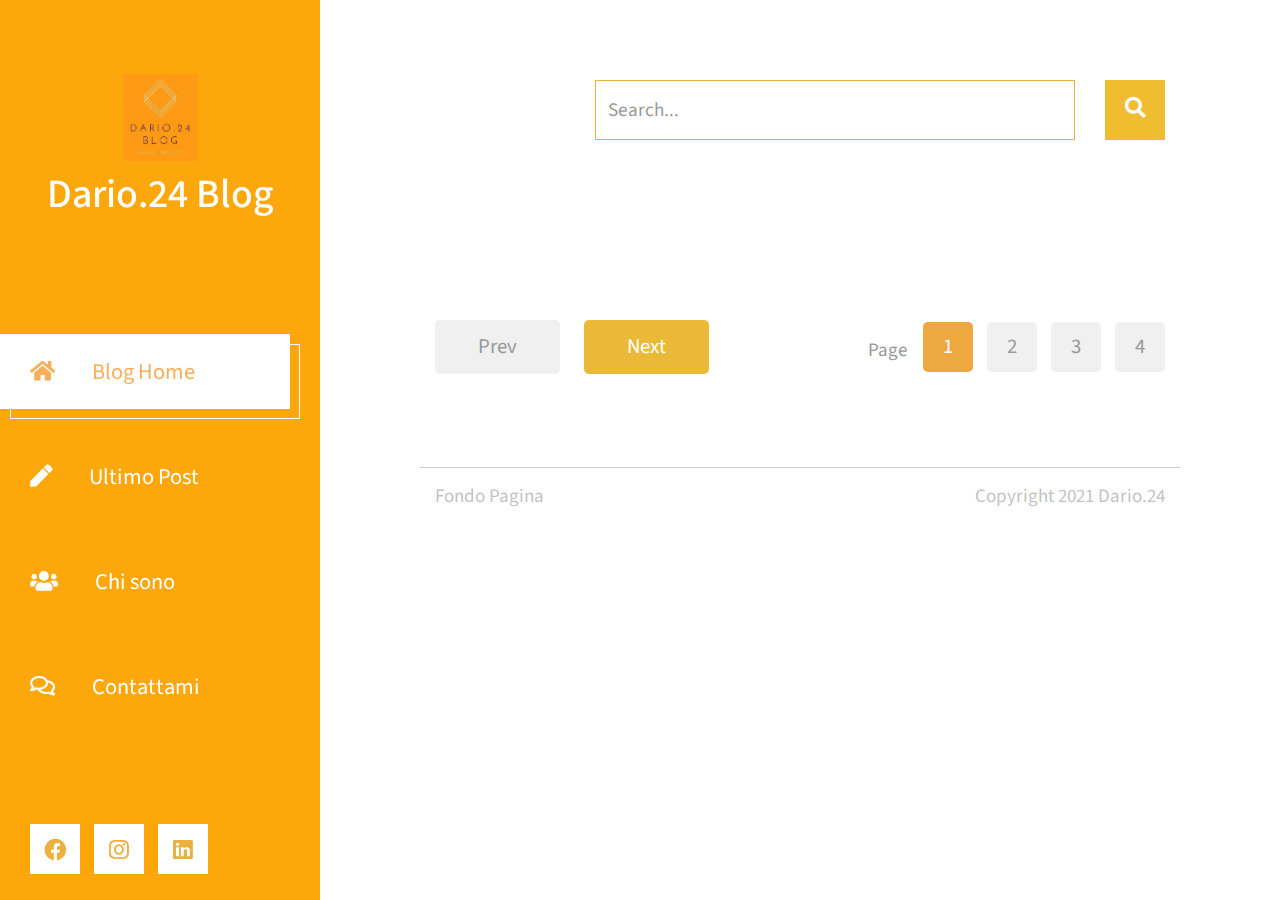
<file: index.html>
<!DOCTYPE html>
<html lang="en">
<head>
	<meta charset="UTF-8">
	<meta name="viewport" content="width=device-width, initial-scale=1.0">
	<title>Dario.24 Blog</title>
	<link rel="stylesheet" href="fontawesome/css/all.min.css"> <!-- https://fontawesome.com/ -->
	<link href="https://fonts.googleapis.com/css2?family=Source+Sans+Pro&display=swap" rel="stylesheet"> <!-- https://fonts.google.com/ -->
    <link href="css/bootstrap.min.css" rel="stylesheet">
    <link href="css/templatemo-xtra-blog.css" rel="stylesheet">
<!--
    
TemplateMo 553 Xtra Blog

https://templatemo.com/tm-553-xtra-blog

-->
</head>
<body>
	<header class="tm-header" id="tm-header">
        <div class="tm-header-wrapper">
            <button class="navbar-toggler" type="button" aria-label="Toggle navigation">
                <i class="fas fa-bars"></i>
            </button>
            <div class="tm-site-header">
                <div class="mb-3 mx-auto tm-site-logo"><img src="img/logodario24.jpg" alt="Image" class="img-fluid"></div>            
                <h1 class="text-center">Dario.24 Blog</h1>
            </div>
            <nav class="tm-nav" id="tm-nav">            
                <ul>
                    <li class="tm-nav-item active"><a href="index.html" class="tm-nav-link">
                        <i class="fas fa-home"></i>
                        Blog Home
                    </a></li>
                    <li class="tm-nav-item"><a href="postEmpty.html" class="tm-nav-link">
                        <i class="fas fa-pen"></i>
                        Ultimo Post
                    </a></li>
                    <li class="tm-nav-item"><a href="about.html" class="tm-nav-link">
                        <i class="fas fa-users"></i>
                        Chi sono
                    </a></li>
                    <li class="tm-nav-item"><a href="contact.html" class="tm-nav-link">
                        <i class="far fa-comments"></i>
                        Contattami
                    </a></li>
                </ul>
            </nav>
            <div class="tm-mb-65">
                <a rel="nofollow" href="https://www.facebook.com/dario.delconte.7" class="tm-social-link">
                    <i class="fab fa-facebook tm-social-icon"></i>
                </a>
                <a href="https://www.instagram.com/dario.24/?hl=it" class="tm-social-link">
                    <i class="fab fa-instagram tm-social-icon"></i>
                </a>
                <a href="https://www.linkedin.com/in/dario-del-conte-2b059b1b3/?originalSubdomain=it" class="tm-social-link">
                    <i class="fab fa-linkedin tm-social-icon"></i>
                </a>
            </div>
            <p class="tm-mb-80 pr-5 text-white">
                Sito in fase di sviluppo con Bootstrap,html,JavaScript e css.
                Se desideri averne uno tutto tuo contattami pure.
            </p>
        </div>
    </header>
    <div class="container-fluid">
        <main class="tm-main">
            <!-- Search form -->
            <div class="row tm-row">
                <div class="col-12">
                    <form method="GET" class="form-inline tm-mb-80 tm-search-form">                
                        <input class="form-control tm-search-input" name="query" type="text" placeholder="Search..." aria-label="Search">
                        <button class="tm-search-button" type="submit">
                            <i class="fas fa-search tm-search-icon" aria-hidden="true"></i>
                        </button>                                
                    </form>
                </div>                
            </div>            
            <div class="row tm-row">
                


            <!-- Iserire qui artiroli -->     


            </div>
            <div class="row tm-row tm-mt-100 tm-mb-75">
                <div class="tm-prev-next-wrapper">
                    <a href="#" class="mb-2 tm-btn tm-btn-primary tm-prev-next disabled tm-mr-20">Prev</a>
                    <a href="#" class="mb-2 tm-btn tm-btn-primary tm-prev-next">Next</a>
                </div>
                <div class="tm-paging-wrapper">
                    <span class="d-inline-block mr-3">Page</span>
                    <nav class="tm-paging-nav d-inline-block">
                        <ul>
                            <li class="tm-paging-item active">
                                <a href="#" class="mb-2 tm-btn tm-paging-link">1</a>
                            </li>
                            <li class="tm-paging-item">
                                <a href="#" class="mb-2 tm-btn tm-paging-link">2</a>
                            </li>
                            <li class="tm-paging-item">
                                <a href="#" class="mb-2 tm-btn tm-paging-link">3</a>
                            </li>
                            <li class="tm-paging-item">
                                <a href="#" class="mb-2 tm-btn tm-paging-link">4</a>
                            </li>
                        </ul>
                    </nav>
                </div>                
            </div>            
            <footer class="row tm-row">
                <hr class="col-12">
                <div class="col-md-6 col-12 tm-color-gray">
                    Fondo Pagina
                </div>
                <div class="col-md-6 col-12 tm-color-gray tm-copyright">
                    Copyright 2021 Dario.24
                </div>
            </footer>
        </main>
    </div>
    <script src="js/jquery.min.js"></script>
    <script src="js/templatemo-script.js"></script>
</body>
</html>
</file>
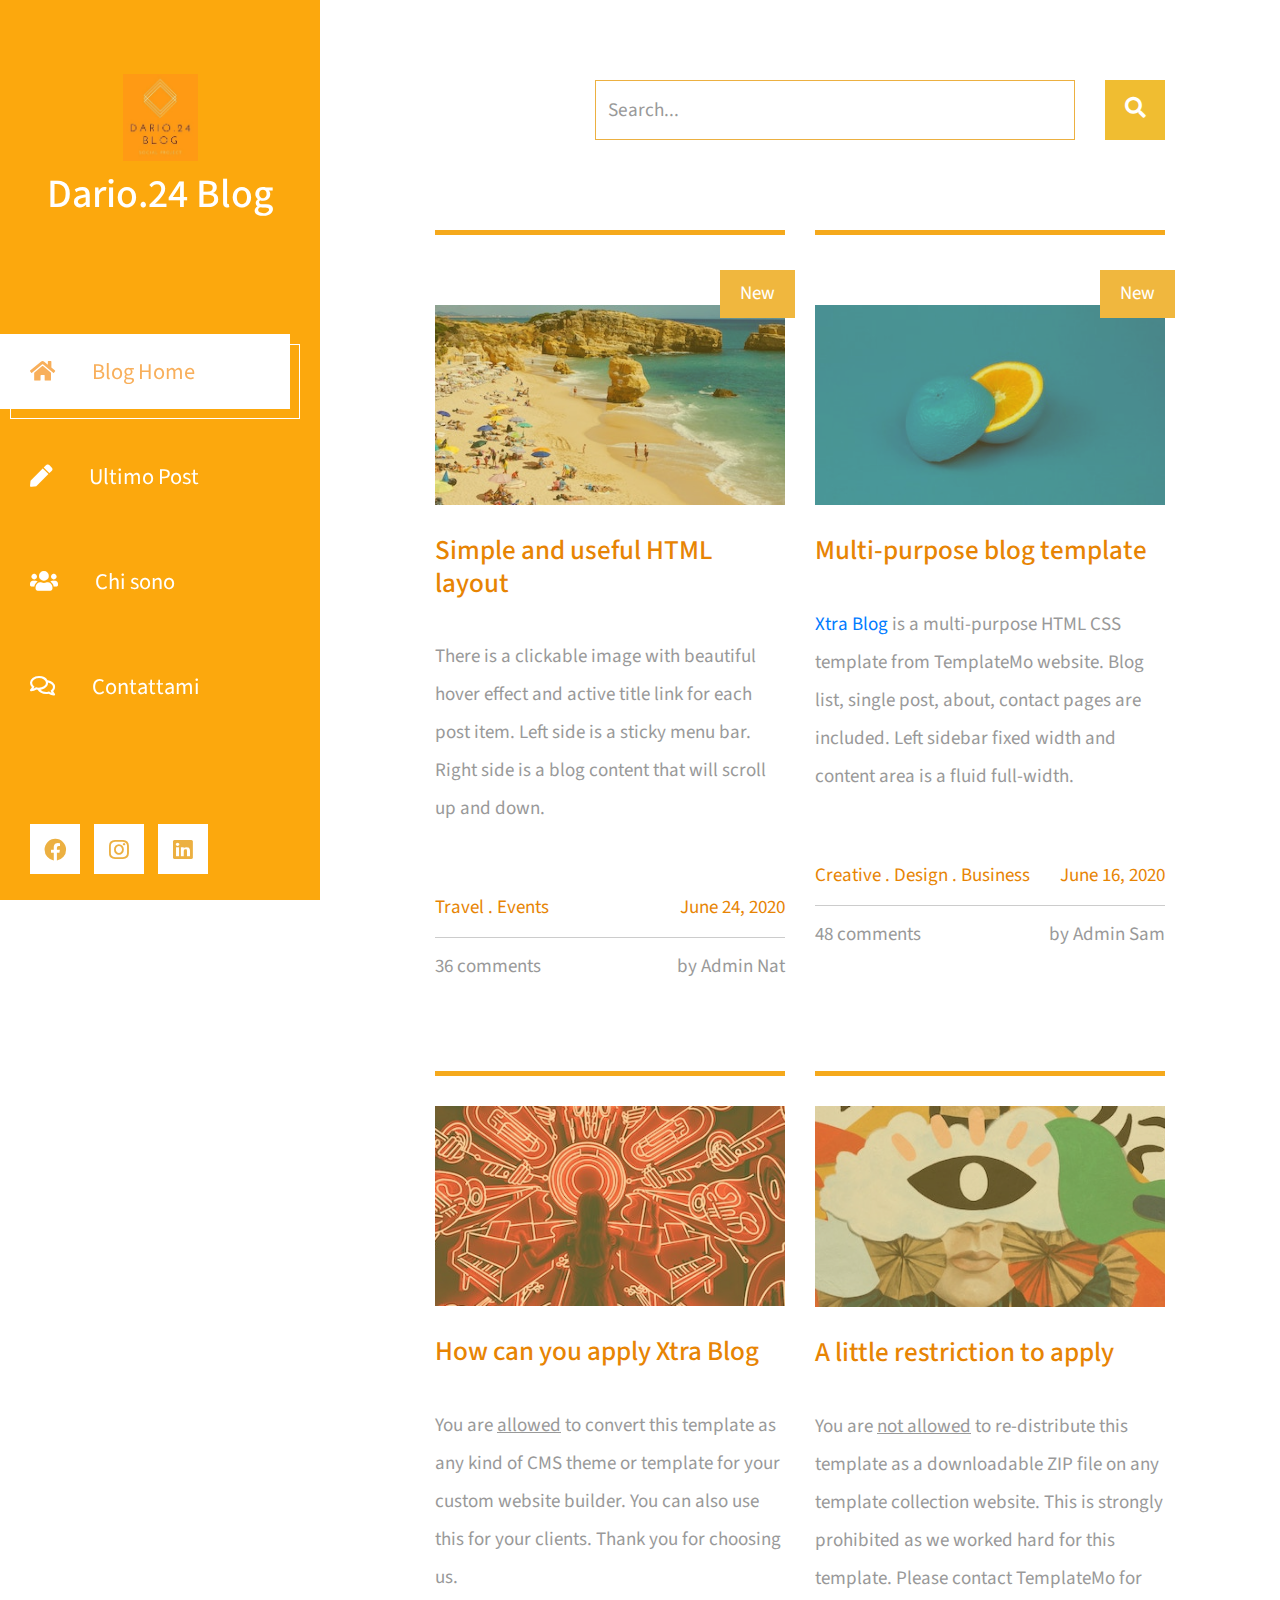
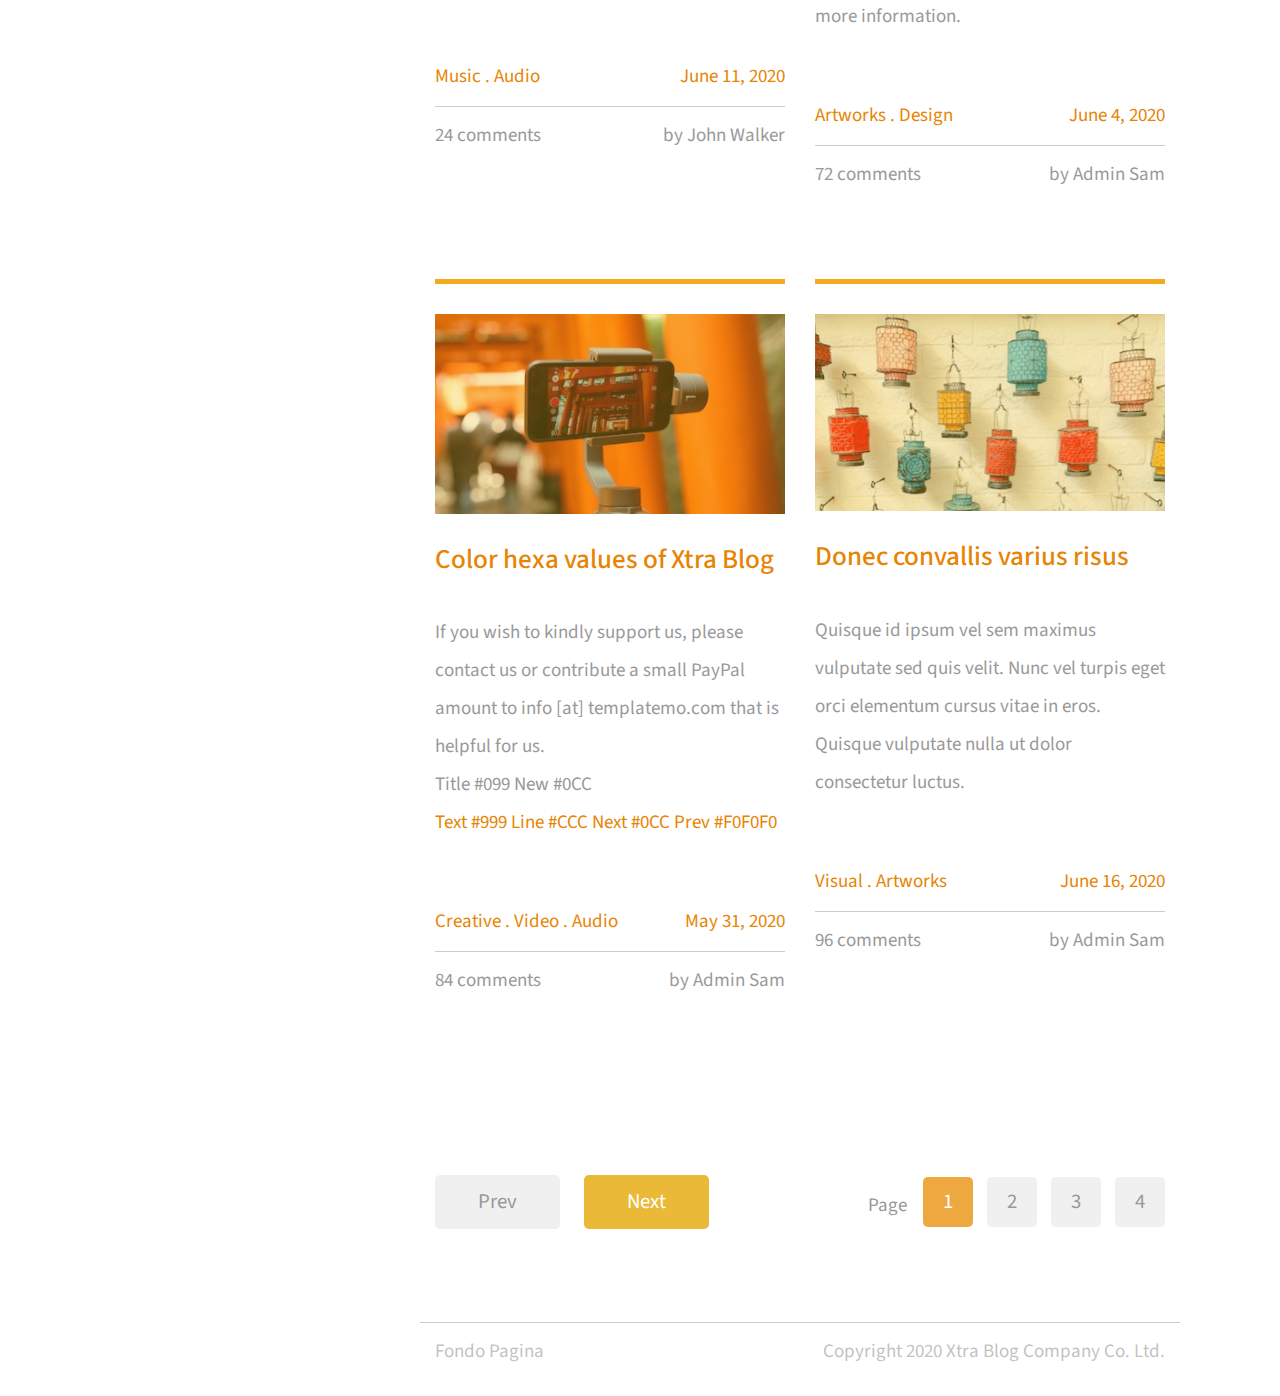
<file: dario24blog/index.html>
<!DOCTYPE html>
<html lang="en">
<head>
	<meta charset="UTF-8">
	<meta name="viewport" content="width=device-width, initial-scale=1.0">
	<title>Dario.24 Blog</title>
	<link rel="stylesheet" href="fontawesome/css/all.min.css"> <!-- https://fontawesome.com/ -->
	<link href="https://fonts.googleapis.com/css2?family=Source+Sans+Pro&display=swap" rel="stylesheet"> <!-- https://fonts.google.com/ -->
    <link href="css/bootstrap.min.css" rel="stylesheet">
    <link href="css/templatemo-xtra-blog.css" rel="stylesheet">
<!--
    
TemplateMo 553 Xtra Blog

https://templatemo.com/tm-553-xtra-blog

-->
</head>
<body>
	<header class="tm-header" id="tm-header">
        <div class="tm-header-wrapper">
            <button class="navbar-toggler" type="button" aria-label="Toggle navigation">
                <i class="fas fa-bars"></i>
            </button>
            <div class="tm-site-header">
                <div class="mb-3 mx-auto tm-site-logo"><img src="img/logodario24.jpg" alt="Image" class="img-fluid"></div>            
                <h1 class="text-center">Dario.24 Blog</h1>
            </div>
            <nav class="tm-nav" id="tm-nav">            
                <ul>
                    <li class="tm-nav-item active"><a href="index.html" class="tm-nav-link">
                        <i class="fas fa-home"></i>
                        Blog Home
                    </a></li>
                    <li class="tm-nav-item"><a href="post.html" class="tm-nav-link">
                        <i class="fas fa-pen"></i>
                        Ultimo Post
                    </a></li>
                    <li class="tm-nav-item"><a href="about.html" class="tm-nav-link">
                        <i class="fas fa-users"></i>
                        Chi sono
                    </a></li>
                    <li class="tm-nav-item"><a href="contact.html" class="tm-nav-link">
                        <i class="far fa-comments"></i>
                        Contattami
                    </a></li>
                </ul>
            </nav>
            <div class="tm-mb-65">
                <a rel="nofollow" href="https://www.facebook.com/dario.delconte.7" class="tm-social-link">
                    <i class="fab fa-facebook tm-social-icon"></i>
                </a>
                <a href="https://www.instagram.com/dario.24/?hl=it" class="tm-social-link">
                    <i class="fab fa-instagram tm-social-icon"></i>
                </a>
                <a href="https://www.linkedin.com/in/dario-del-conte-2b059b1b3/?originalSubdomain=it" class="tm-social-link">
                    <i class="fab fa-linkedin tm-social-icon"></i>
                </a>
            </div>
            <p class="tm-mb-80 pr-5 text-white">
                Sito in fase di sviluppo con Bootstrap,html,JavaScript e css.
                Se desideri averne uno tutto tuo contattami pure.
            </p>
        </div>
    </header>
    <div class="container-fluid">
        <main class="tm-main">
            <!-- Search form -->
            <div class="row tm-row">
                <div class="col-12">
                    <form method="GET" class="form-inline tm-mb-80 tm-search-form">                
                        <input class="form-control tm-search-input" name="query" type="text" placeholder="Search..." aria-label="Search">
                        <button class="tm-search-button" type="submit">
                            <i class="fas fa-search tm-search-icon" aria-hidden="true"></i>
                        </button>                                
                    </form>
                </div>                
            </div>            
            <div class="row tm-row">
                <article class="col-12 col-md-6 tm-post">
                    <hr class="tm-hr-primary">
                    <a href="post.html" class="effect-lily tm-post-link tm-pt-60">
                        <div class="tm-post-link-inner">
                            <img src="img/img-01.jpg" alt="Image" class="img-fluid">                            
                        </div>
                        <span class="position-absolute tm-new-badge">New</span>
                        <h2 class="tm-pt-30 tm-color-primary tm-post-title">Simple and useful HTML layout</h2>
                    </a>                    
                    <p class="tm-pt-30">
                        There is a clickable image with beautiful hover effect and active title link for each post item. 
                        Left side is a sticky menu bar. Right side is a blog content that will scroll up and down.
                    </p>
                    <div class="d-flex justify-content-between tm-pt-45">
                        <span class="tm-color-primary">Travel . Events</span>
                        <span class="tm-color-primary">June 24, 2020</span>
                    </div>
                    <hr>
                    <div class="d-flex justify-content-between">
                        <span>36 comments</span>
                        <span>by Admin Nat</span>
                    </div>
                </article>
                <article class="col-12 col-md-6 tm-post">
                    <hr class="tm-hr-primary">
                    <a href="post.html" class="effect-lily tm-post-link tm-pt-60">
                        <div class=" tm-post-link-inner">
                            <img src="img/img-02.jpg" alt="Image" class="img-fluid">                            
                        </div>
                        <span class="position-absolute tm-new-badge">New</span>
                        <h2 class="tm-pt-30 tm-color-primary tm-post-title">Multi-purpose blog template</h2>
                    </a>                    
                    <p class="tm-pt-30">
                        <a rel="nofollow" href="https://templatemo.com/tm-553-xtra-blog" target="_blank">Xtra Blog</a>  is a multi-purpose HTML CSS template from TemplateMo website. 
                        Blog list, single post, about, contact pages are included. Left sidebar fixed width and content area is a fluid full-width.
                    </p>
                    <div class="d-flex justify-content-between tm-pt-45">
                        <span class="tm-color-primary">Creative . Design . Business</span>
                        <span class="tm-color-primary">June 16, 2020</span>
                    </div>
                    <hr>
                    <div class="d-flex justify-content-between">
                        <span>48 comments</span>
                        <span>by Admin Sam</span>
                    </div>
                </article>
                <article class="col-12 col-md-6 tm-post">
                    <hr class="tm-hr-primary">
                    <a href="post.html" class="effect-lily tm-post-link tm-pt-20">
                        <div class="tm-post-link-inner">
                            <img src="img/img-03.jpg" alt="Image" class="img-fluid">
                        </div>
                        <h2 class="tm-pt-30 tm-color-primary tm-post-title">How can you apply Xtra Blog</h2>
                    </a>                    
                    <p class="tm-pt-30">
                        You are <u>allowed</u> to convert this template as any kind of CMS theme or template for your custom website builder. 
                        You can also use this for your clients. Thank you for choosing us.
                    </p>
                    <div class="d-flex justify-content-between tm-pt-45">
                        <span class="tm-color-primary">Music . Audio</span>
                        <span class="tm-color-primary">June 11, 2020</span>
                    </div>
                    <hr>
                    <div class="d-flex justify-content-between">
                        <span>24 comments</span>
                        <span>by John Walker</span>
                    </div>
                </article>
                <article class="col-12 col-md-6 tm-post">
                    <hr class="tm-hr-primary">
                    <a href="post.html" class="effect-lily tm-post-link tm-pt-20">
                        <div class="tm-post-link-inner">
                            <img src="img/img-04.jpg" alt="Image" class="img-fluid">
                        </div>
                        <h2 class="tm-pt-30 tm-color-primary tm-post-title">A little restriction to apply</h2>
                    </a>                    
                    <p class="tm-pt-30">
                        You are <u>not allowed</u> to re-distribute this template as a downloadable ZIP file on any template collection
                        website. This is strongly prohibited as we worked hard for this template. Please contact TemplateMo for more information.
                    </p>
                    <div class="d-flex justify-content-between tm-pt-45">
                        <span class="tm-color-primary">Artworks . Design</span>
                        <span class="tm-color-primary">June 4, 2020</span>
                    </div>
                    <hr>
                    <div class="d-flex justify-content-between">
                        <span>72 comments</span>
                        <span>by Admin Sam</span>
                    </div>
                </article>
                <article class="col-12 col-md-6 tm-post">
                    <hr class="tm-hr-primary">
                    <a href="post.html" class="effect-lily tm-post-link tm-pt-20">
                        <div class="tm-post-link-inner">
                            <img src="img/img-05.jpg" alt="Image" class="img-fluid">
                        </div>
                        <h2 class="tm-pt-30 tm-color-primary tm-post-title">Color hexa values of Xtra Blog</h2>
                    </a>                    
                    <p class="tm-pt-30">
                        If you wish to kindly support us, please contact us or contribute a small PayPal amount to info [at] templatemo.com that is helpful for us.
                        <br>
                        Title #099 New #0CC <br>
                        <span class="tm-color-primary">Text #999 Line #CCC Next #0CC Prev #F0F0F0</span>
                    </p>
                    <div class="d-flex justify-content-between tm-pt-45">
                        <span class="tm-color-primary">Creative . Video . Audio</span>
                        <span class="tm-color-primary">May 31, 2020</span>
                    </div>
                    <hr>
                    <div class="d-flex justify-content-between">
                        <span>84 comments</span>
                        <span>by Admin Sam</span>
                    </div>
                </article>
                <article class="col-12 col-md-6 tm-post">
                    <hr class="tm-hr-primary">
                    <a href="post.html" class="effect-lily tm-post-link tm-pt-20">
                        <div class="tm-post-link-inner">
                            <img src="img/img-06.jpg" alt="Image" class="img-fluid">
                        </div>
                        <h2 class="tm-pt-30 tm-color-primary tm-post-title">Donec convallis varius risus</h2>
                    </a>                    
                    <p class="tm-pt-30">
                        Quisque id ipsum vel sem maximus vulputate sed quis velit. Nunc vel turpis eget orci elementum cursus vitae in eros. Quisque vulputate nulla ut dolor consectetur luctus.
                    </p>
                    <div class="d-flex justify-content-between tm-pt-45">
                        <span class="tm-color-primary">Visual . Artworks</span>
                        <span class="tm-color-primary">June 16, 2020</span>
                    </div>
                    <hr>
                    <div class="d-flex justify-content-between">
                        <span>96 comments</span>
                        <span>by Admin Sam</span>
                    </div>
                </article>
            </div>
            <div class="row tm-row tm-mt-100 tm-mb-75">
                <div class="tm-prev-next-wrapper">
                    <a href="#" class="mb-2 tm-btn tm-btn-primary tm-prev-next disabled tm-mr-20">Prev</a>
                    <a href="#" class="mb-2 tm-btn tm-btn-primary tm-prev-next">Next</a>
                </div>
                <div class="tm-paging-wrapper">
                    <span class="d-inline-block mr-3">Page</span>
                    <nav class="tm-paging-nav d-inline-block">
                        <ul>
                            <li class="tm-paging-item active">
                                <a href="#" class="mb-2 tm-btn tm-paging-link">1</a>
                            </li>
                            <li class="tm-paging-item">
                                <a href="#" class="mb-2 tm-btn tm-paging-link">2</a>
                            </li>
                            <li class="tm-paging-item">
                                <a href="#" class="mb-2 tm-btn tm-paging-link">3</a>
                            </li>
                            <li class="tm-paging-item">
                                <a href="#" class="mb-2 tm-btn tm-paging-link">4</a>
                            </li>
                        </ul>
                    </nav>
                </div>                
            </div>            
            <footer class="row tm-row">
                <hr class="col-12">
                <div class="col-md-6 col-12 tm-color-gray">
                    Fondo Pagina
                </div>
                <div class="col-md-6 col-12 tm-color-gray tm-copyright">
                    Copyright 2020 Xtra Blog Company Co. Ltd.
                </div>
            </footer>
        </main>
    </div>
    <script src="js/jquery.min.js"></script>
    <script src="js/templatemo-script.js"></script>
</body>
</html>
</file>
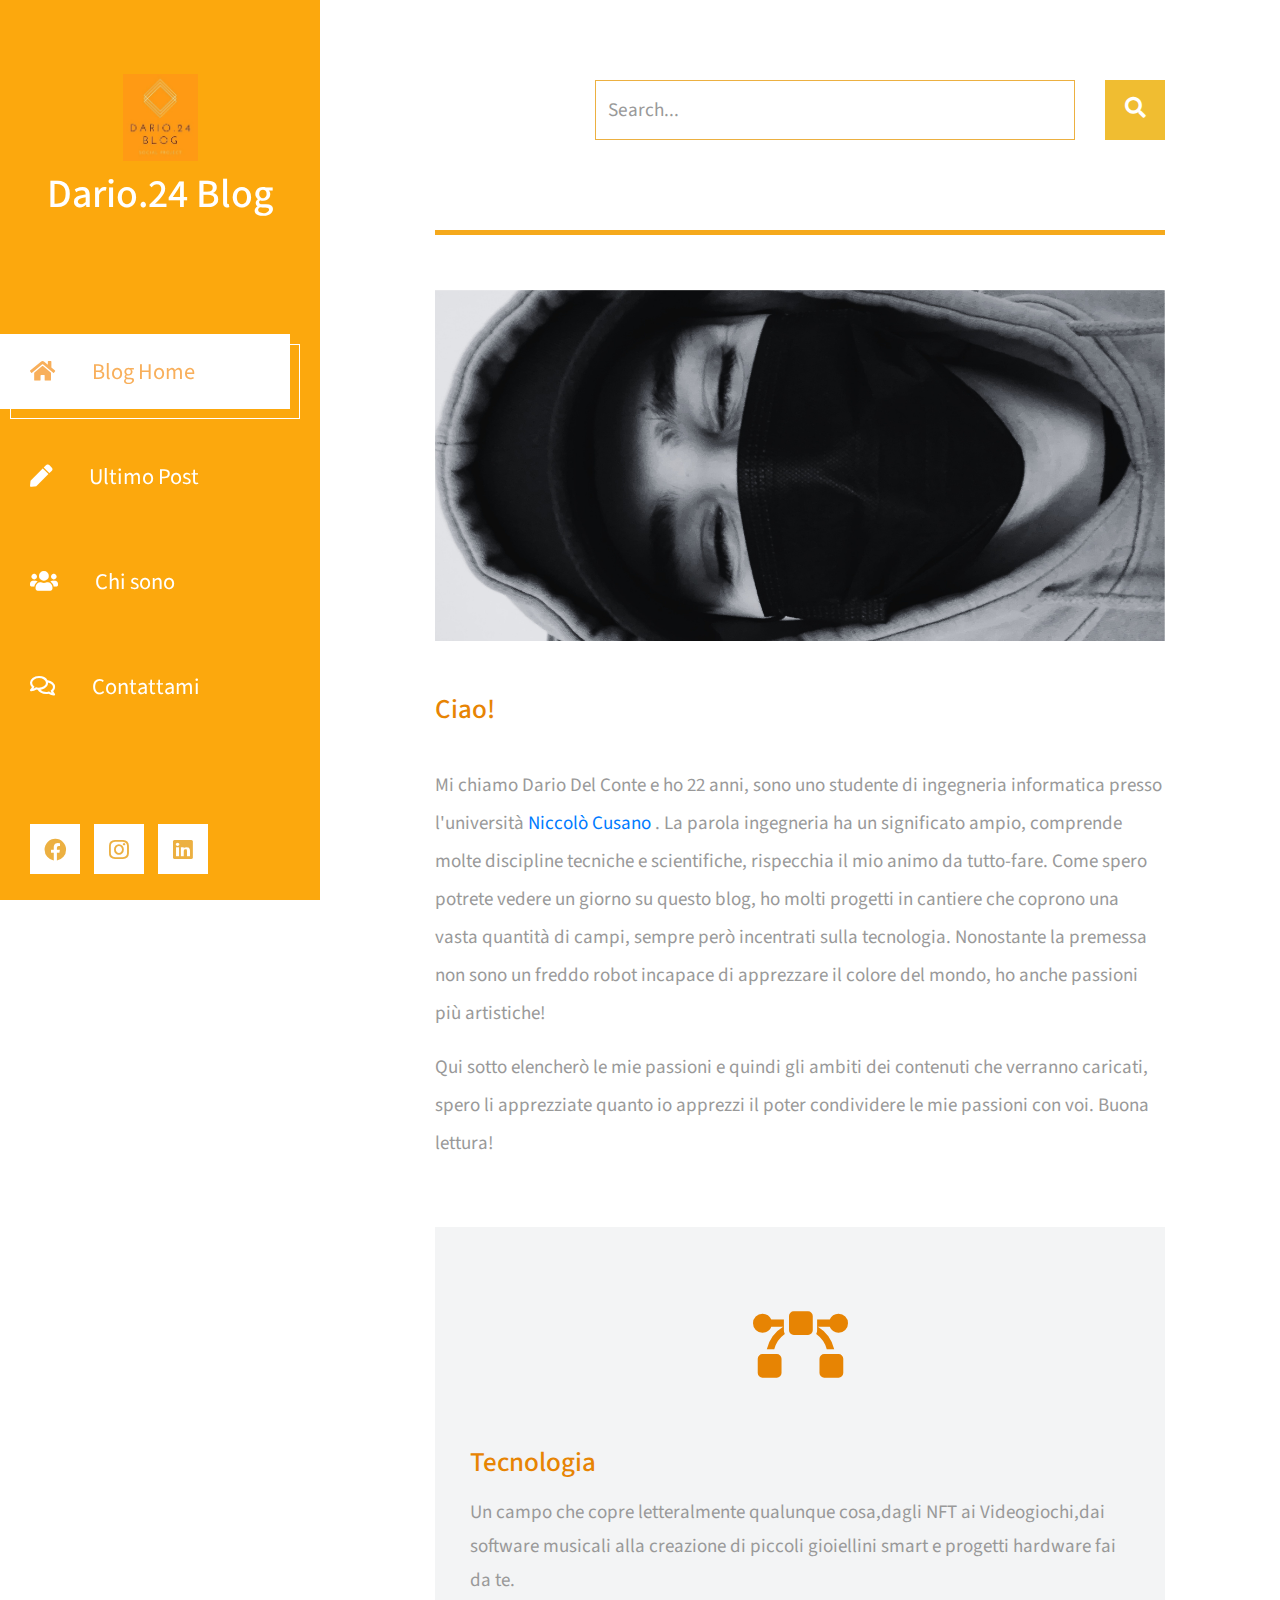
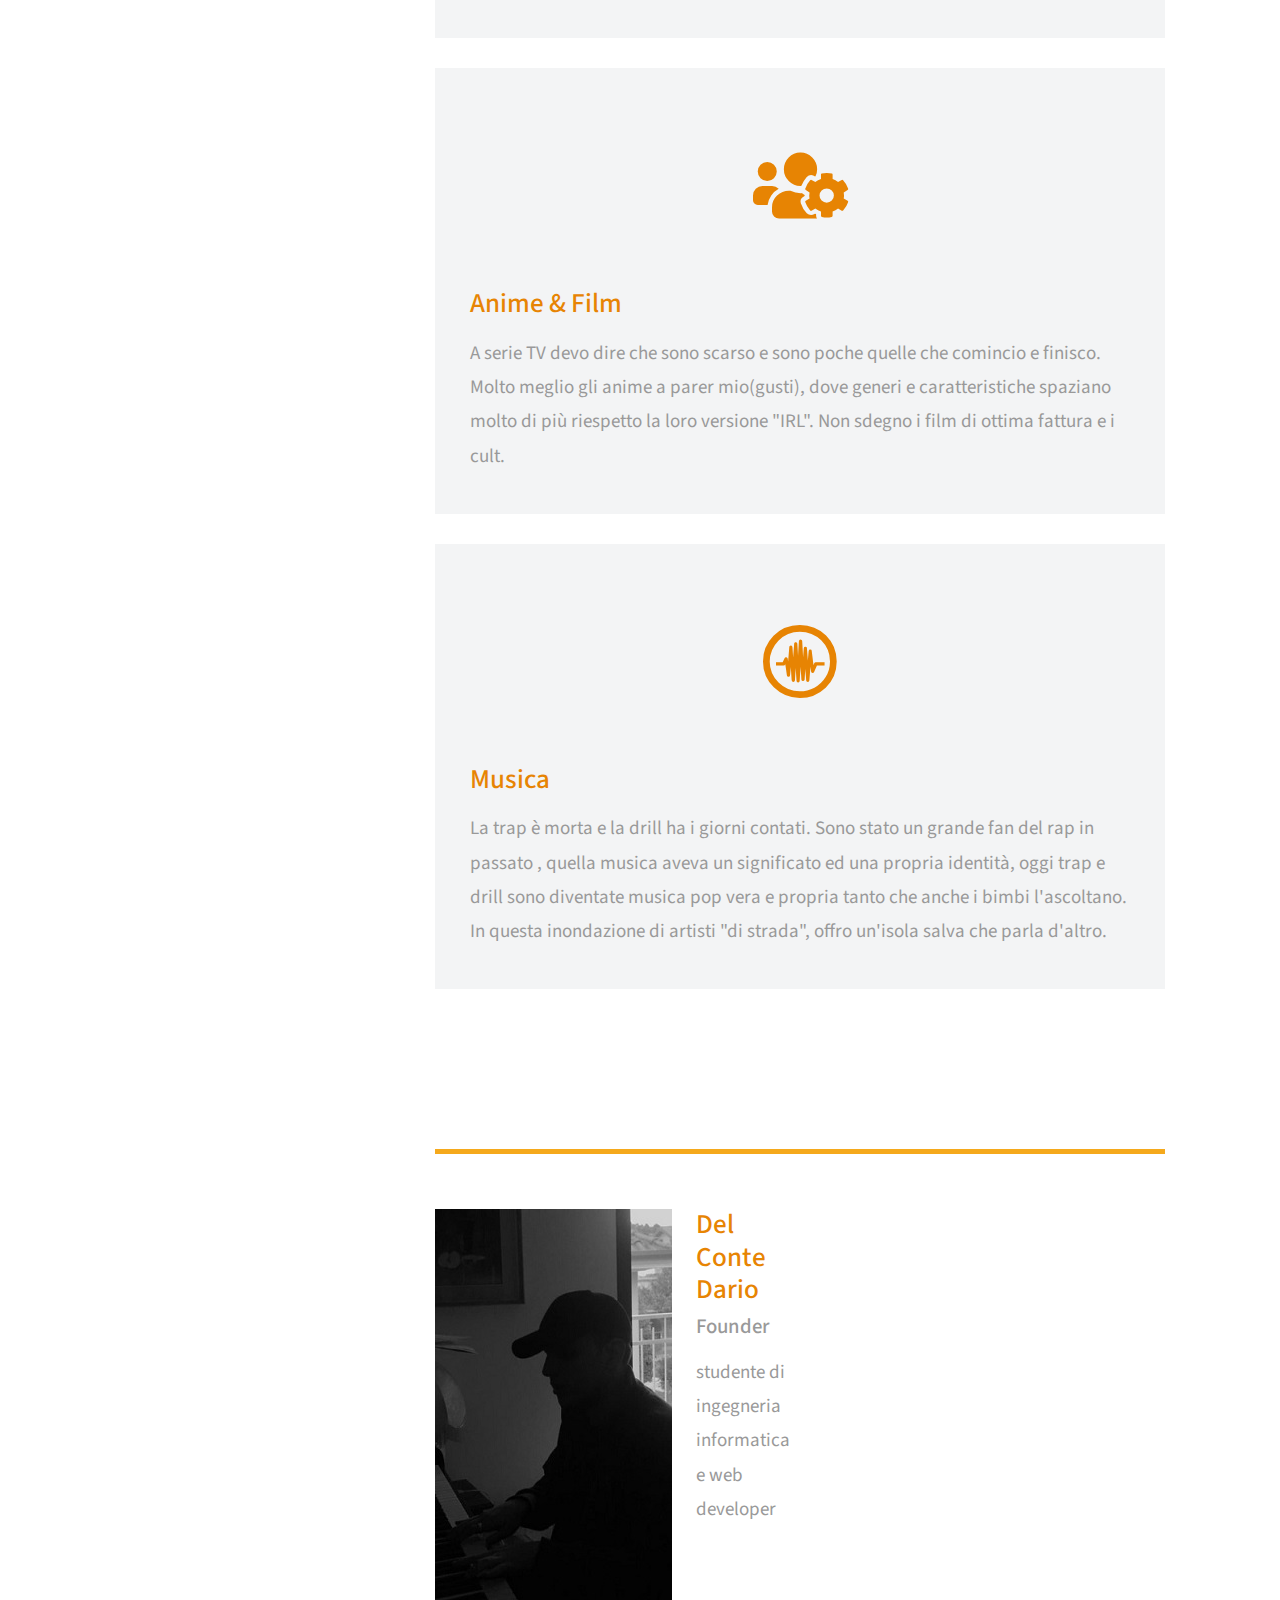
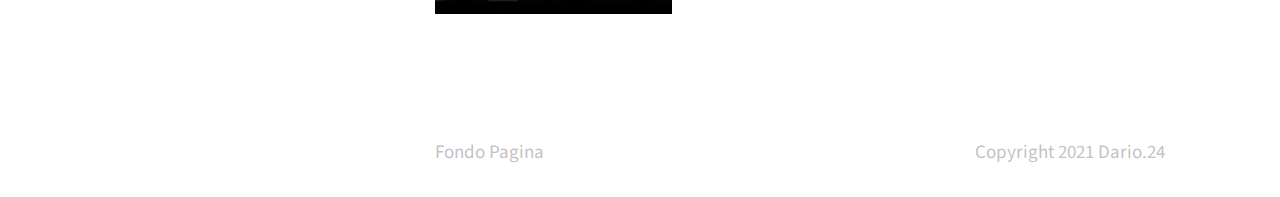
<file: about.html>
<!DOCTYPE html>
<html lang="en">
<head>
	<meta charset="UTF-8">
	<meta name="viewport" content="width=device-width, initial-scale=1.0">
	<title>Dario.24 Blog</title>
	<link rel="stylesheet" href="fontawesome/css/all.min.css"> <!-- https://fontawesome.com/ -->
	<link href="https://fonts.googleapis.com/css2?family=Source+Sans+Pro&display=swap" rel="stylesheet"> <!-- https://fonts.google.com/ -->
    <link href="css/bootstrap.min.css" rel="stylesheet">
    <link href="css/templatemo-xtra-blog.css" rel="stylesheet">
<!--
    
TemplateMo 553 Xtra Blog

https://templatemo.com/tm-553-xtra-blog

-->
</head>
<body>
	<header class="tm-header" id="tm-header">
        <div class="tm-header-wrapper">
            <button class="navbar-toggler" type="button" aria-label="Toggle navigation">
                <i class="fas fa-bars"></i>
            </button>
            <div class="tm-site-header">
                <div class="mb-3 mx-auto tm-site-logo"><img src="img/logodario24.jpg" alt="Image" class="img-fluid"></div>            
                <h1 class="text-center">Dario.24 Blog</h1>
            </div>
            <nav class="tm-nav" id="tm-nav">            
                <ul>
                    <li class="tm-nav-item active"><a href="index.html" class="tm-nav-link">
                        <i class="fas fa-home"></i>
                        Blog Home
                    </a></li>
                    <li class="tm-nav-item"><a href="postEmpty.html" class="tm-nav-link">
                        <i class="fas fa-pen"></i>
                        Ultimo Post
                    </a></li>
                    <li class="tm-nav-item"><a href="about.html" class="tm-nav-link">
                        <i class="fas fa-users"></i>
                        Chi sono
                    </a></li>
                    <li class="tm-nav-item"><a href="contact.html" class="tm-nav-link">
                        <i class="far fa-comments"></i>
                        Contattami
                    </a></li>
                </ul>
            </nav>
            <div class="tm-mb-65">
                <a rel="nofollow" href="https://www.facebook.com/dario.delconte.7" class="tm-social-link">
                    <i class="fab fa-facebook tm-social-icon"></i>
                </a>
                <a href="https://www.instagram.com/dario.24/?hl=it" class="tm-social-link">
                    <i class="fab fa-instagram tm-social-icon"></i>
                </a>
                <a href="https://www.linkedin.com/in/dario-del-conte-2b059b1b3/?originalSubdomain=it" class="tm-social-link">
                    <i class="fab fa-linkedin tm-social-icon"></i>
                </a>
            </div>
            <p class="tm-mb-80 pr-5 text-white">
                Sito in fase di sviluppo con Bootstrap 4.5.2,html,JavaScript e css.
                Se desideri averne uno tutto tuo contattami pure.
            </p>
        </div>
    </header>
    <div class="container-fluid">
        <main class="tm-main">
            <!-- Search form -->
            <div class="row tm-row">
                <div class="col-12">
                    <form method="GET" class="form-inline tm-mb-80 tm-search-form">                
                        <input class="form-control tm-search-input" name="query" type="text" placeholder="Search..." aria-label="Search">
                        <button class="tm-search-button" type="submit">
                            <i class="fas fa-search tm-search-icon" aria-hidden="true"></i>
                        </button>                                
                    </form>
                </div>                
            </div>            
            <div class="row tm-row tm-mb-45">
                <div class="col-12">
                    <hr class="tm-hr-primary tm-mb-55">
                    <img src="img/about-01.png" alt="Image" class="img-fluid">
                </div>
            </div>
            <div class="row tm-row tm-mb-40">
                <div class="col-12">                    
                    <div class="mb-4">
                        <h2 class="pt-2 tm-mb-40 tm-color-primary tm-post-title">Ciao!</h2>
                        <p>
                            Mi chiamo Dario Del Conte e ho 22 anni, sono uno studente di ingegneria informatica presso l'università 
                                <a rel="nofollow" href="https://www.unicusano.it" target="_blank">Niccolò Cusano</a> 
                                . La parola ingegneria ha un significato ampio, comprende molte discipline tecniche e scientifiche,
                                rispecchia il mio animo da tutto-fare. Come spero potrete vedere un giorno su questo blog, ho molti 
                                progetti in cantiere che coprono una vasta quantità di campi, sempre però incentrati sulla tecnologia.
                                Nonostante la premessa non sono un freddo robot incapace di apprezzare il colore del mondo, ho anche passioni
                                più artistiche!                                
                        </p>
                        <p>
                            Qui sotto elencherò le mie passioni e quindi gli ambiti dei contenuti che verranno caricati, spero li apprezziate 
                            quanto io apprezzi il poter condividere le mie passioni con voi.

                            Buona lettura!

                        </p>                            
                    </div>                    
                </div>
            </div>
            <div class="row tm-row tm-mb-120">
                <div class="col-lg-4 tm-about-col">
                    <div class="tm-bg-gray tm-about-pad">
                        <div class="text-center tm-mt-40 tm-mb-60">
                            <i class="fas fa-bezier-curve fa-4x tm-color-primary"></i>                            
                        </div>                        
                        <h2 class="mb-3 tm-color-primary tm-post-title">Tecnologia</h2>
                        <p class="mb-0 tm-line-height-short">
                            Un campo che copre letteralmente qualunque cosa,dagli NFT ai Videogiochi,dai software musicali alla creazione di 
                            piccoli gioiellini smart e progetti hardware fai da te.
                        </p>
                    </div>
                </div>
                <div class="col-lg-4 tm-about-col">
                    <div class="tm-bg-gray tm-about-pad">
                        <div class="text-center tm-mt-40 tm-mb-60">
                            <i class="fas fa-users-cog fa-4x tm-color-primary"></i>                            
                        </div>                        
                        <h2 class="mb-3 tm-color-primary tm-post-title">Anime & Film</h2>
                        <p class="mb-0 tm-line-height-short">
                            A serie TV devo dire che sono scarso e sono poche quelle che comincio e finisco. Molto meglio gli anime a parer mio(gusti), 
                            dove generi e caratteristiche spaziano molto di più riespetto la loro versione "IRL". Non sdegno i film di ottima fattura
                            e i cult.
                        </p>
                    </div>
                </div>
                <div class="col-lg-4 tm-about-col">
                    <div class="tm-bg-gray tm-about-pad">
                        <div class="text-center tm-mt-40 tm-mb-60">
                            <i class="fab fa-creative-commons-sampling fa-4x tm-color-primary"></i>                            
                        </div>                        
                        <h2 class="mb-3 tm-color-primary tm-post-title">Musica</h2>
                        <p class="mb-0 tm-line-height-short">
                            La trap è morta e la drill ha i giorni contati. Sono stato un grande fan del rap in passato
                            , quella musica aveva un significato ed una propria identità,
                            oggi trap e drill sono diventate musica pop vera e propria tanto che anche i bimbi l'ascoltano.
                            In questa inondazione di artisti "di strada", offro un'isola salva che parla d'altro.
                        </p>
                    </div>
                </div>
            </div>            
            <div class="row tm-row tm-mb-60">
                <div class="col-12">
                    <hr class="tm-hr-primary  tm-mb-55">
                </div>                
                <div class="col-lg-6 tm-mb-60 tm-person-col">
                    <div class="media tm-person">
                        <img src="img/about-02.jpg" alt="Image" class="img-fluid mr-4">
                        <div class="media-body">
                            <h2 class="tm-color-primary tm-post-title mb-2">Del Conte Dario</h2>
                            <h3 class="tm-h3 mb-3">Founder</h3>
                            <p class="mb-0 tm-line-height-short">
                                studente di ingegneria informatica e web developer
                            </p>
                        </div>
                    </div>
                </div>
            </div>        
            <footer class="row tm-row">
                <div class="col-md-6 col-12 tm-color-gray">
                    Fondo Pagina
                </div>
                <div class="col-md-6 col-12 tm-color-gray tm-copyright">
                    Copyright 2021 Dario.24
                </div>
            </footer>
        </main>
    </div>
    <script src="js/jquery.min.js"></script>
    <script src="js/templatemo-script.js"></script>
</body>
</html>
</file>
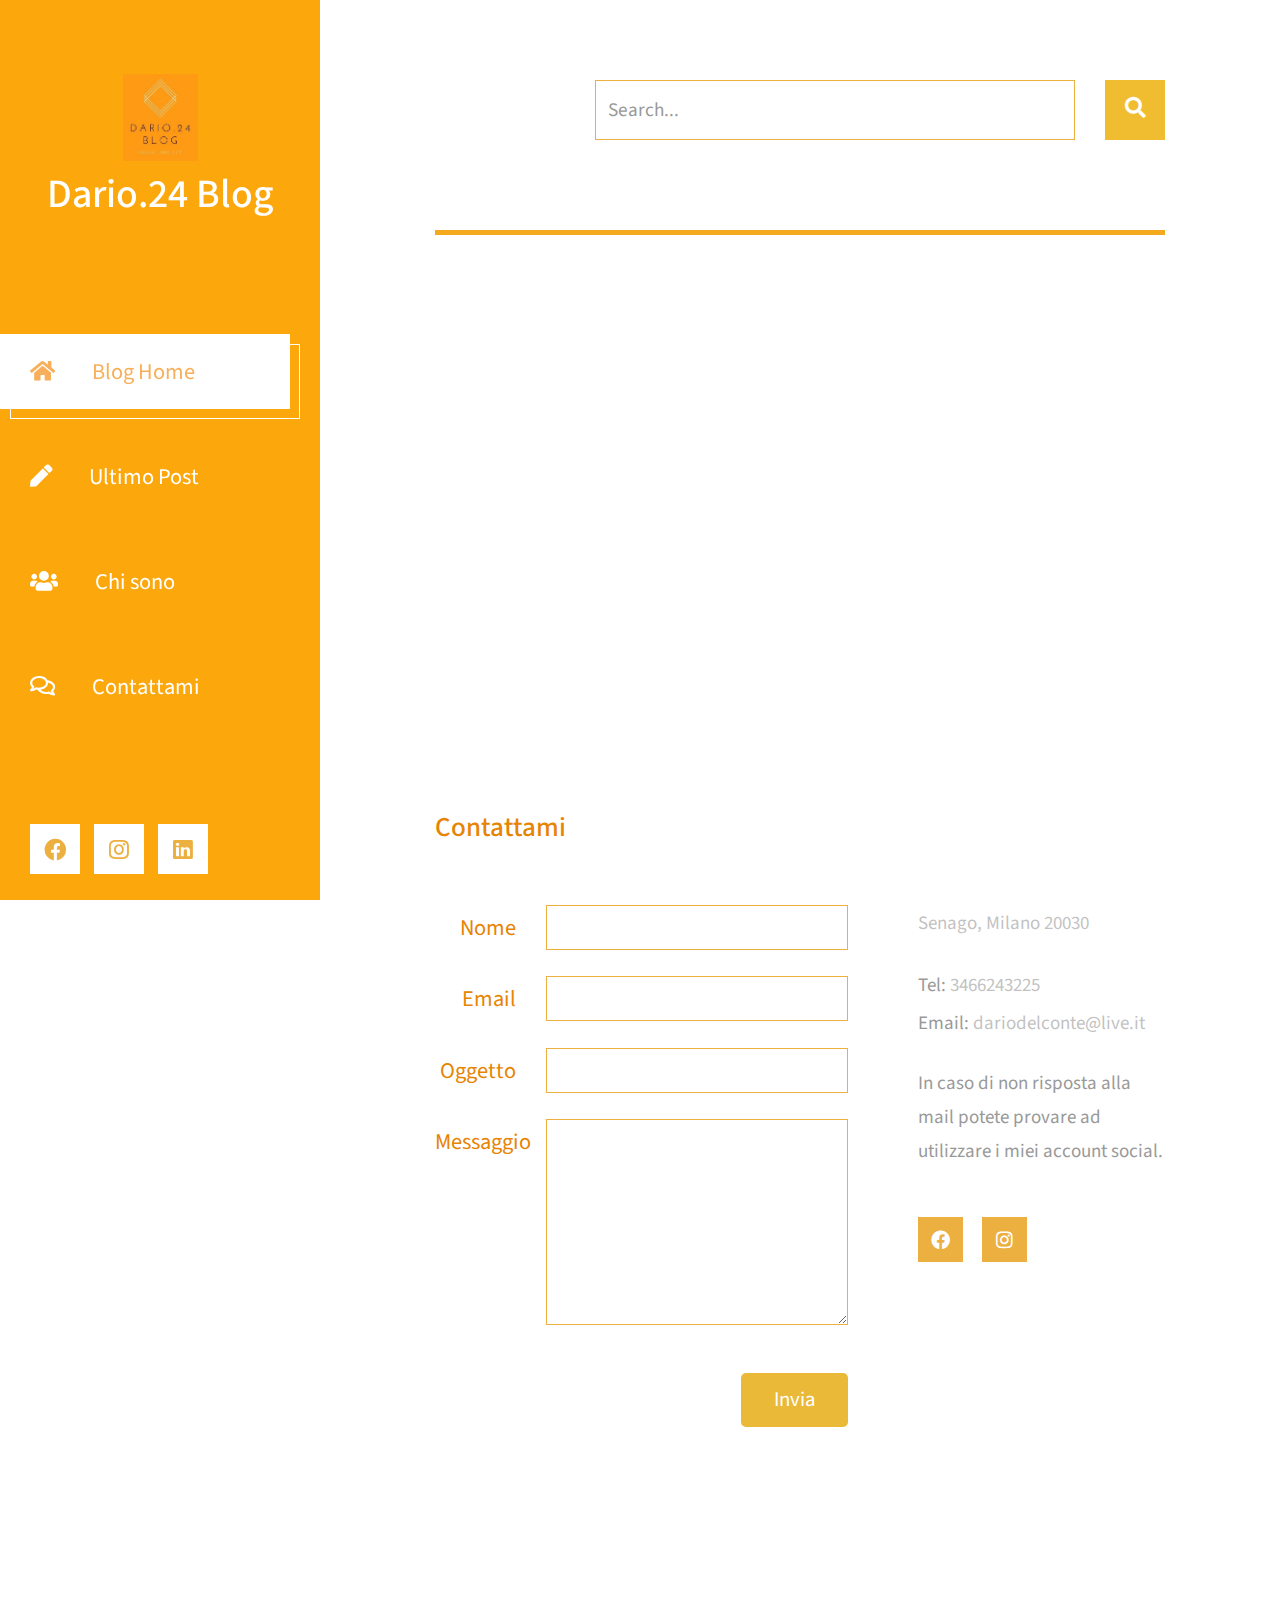
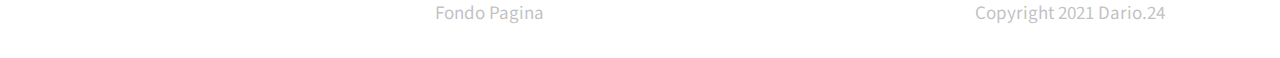
<file: contact.html>
<!DOCTYPE html>
<html lang="en">
<head>
	<meta charset="UTF-8">
	<meta name="viewport" content="width=device-width, initial-scale=1.0">
	<title>Dario.24 Blog
    </title>
	<link rel="stylesheet" href="fontawesome/css/all.min.css"> <!-- https://fontawesome.com/ -->
	<link href="https://fonts.googleapis.com/css2?family=Source+Sans+Pro&display=swap" rel="stylesheet"> <!-- https://fonts.google.com/ -->
    <link href="css/bootstrap.min.css" rel="stylesheet">
    <link href="css/templatemo-xtra-blog.css" rel="stylesheet">
<!--
    
TemplateMo 553 Xtra Blog

https://templatemo.com/tm-553-xtra-blog

-->
</head>
<body>
	<header class="tm-header" id="tm-header">
        <div class="tm-header-wrapper">
            <button class="navbar-toggler" type="button" aria-label="Toggle navigation">
                <i class="fas fa-bars"></i>
            </button>
            <div class="tm-site-header">
                <div class="mb-3 mx-auto tm-site-logo"><img src="img/logodario24.jpg" alt="Image" class="img-fluid"></div>            
                <h1 class="text-center">Dario.24 Blog</h1>
            </div>
            <nav class="tm-nav" id="tm-nav">            
                <ul>
                    <li class="tm-nav-item active"><a href="index.html" class="tm-nav-link">
                        <i class="fas fa-home"></i>
                        Blog Home
                    </a></li>
                    <li class="tm-nav-item"><a href="postEmpty.html" class="tm-nav-link">
                        <i class="fas fa-pen"></i>
                        Ultimo Post
                    </a></li>
                    <li class="tm-nav-item"><a href="about.html" class="tm-nav-link">
                        <i class="fas fa-users"></i>
                        Chi sono
                    </a></li>
                    <li class="tm-nav-item"><a href="contact.html" class="tm-nav-link">
                        <i class="far fa-comments"></i>
                        Contattami
                    </a></li>
                </ul>
            </nav>
            <div class="tm-mb-65">
                <a rel="nofollow" href="https://www.facebook.com/dario.delconte.7" class="tm-social-link">
                    <i class="fab fa-facebook tm-social-icon"></i>
                </a>
                <a href="https://www.instagram.com/dario.24/?hl=it" class="tm-social-link">
                    <i class="fab fa-instagram tm-social-icon"></i>
                </a>
                <a href="https://www.linkedin.com/in/dario-del-conte-2b059b1b3/?originalSubdomain=it" class="tm-social-link">
                    <i class="fab fa-linkedin tm-social-icon"></i>
                </a>
            </div>
            <p class="tm-mb-80 pr-5 text-white">
                Sito in fase di sviluppo con Bootstrap,html,JavaScript e css.
                Se desideri averne uno tutto tuo contattami pure.
            </p>
        </div>
    </header>
    <div class="container-fluid">
        <main class="tm-main">
            <!-- Search form -->
            <div class="row tm-row">
                <div class="col-12">
                    <form method="GET" class="form-inline tm-mb-80 tm-search-form">                
                        <input class="form-control tm-search-input" name="query" type="text" placeholder="Search..." aria-label="Search">
                        <button class="tm-search-button" type="submit">
                            <i class="fas fa-search tm-search-icon" aria-hidden="true"></i>
                        </button>                                
                    </form>
                </div>                
            </div>            
            <div class="row tm-row tm-mb-45">
                <div class="col-12">
                    <hr class="tm-hr-primary tm-mb-55">
                    <div class="gmap_canvas"> <!-- Google Map -->
                        <iframe width="100%" height="477" id="gmap_canvas"
                            src="https://www.google.com/maps/embed?pb=!1m18!1m12!1m3!1d2792.7098565434526!2d9.122355315561242!3d45.57627297910246!2m3!1f0!2f0!3f0!3m2!1i1024!2i768!4f13.1!3m3!1m2!1s0x0%3A0x0!2zNDXCsDM0JzM0LjYiTiA5wrAwNycyOC40IkU!5e0!3m2!1sit!2sit!4v1629206708682!5m2!1sit!2sit"
                            frameborder="0" scrolling="no" marginheight="0" marginwidth="0"></iframe>
                    </div>
                </div>                
            </div>
            <div class="row tm-row tm-mb-120">
                <div class="col-12">
                    <h2 class="tm-color-primary tm-post-title tm-mb-60">Contattami</h2>
                </div>
                <div class="col-lg-7 tm-contact-left">
                    <form method="POST" action="" class="mb-5 ml-auto mr-0 tm-contact-form">                        
                        <div class="form-group row mb-4">
                            <label for="name" class="col-sm-3 col-form-label text-right tm-color-primary">Nome</label>
                            <div class="col-sm-9">
                                <input class="form-control mr-0 ml-auto" name="name" id="name" type="text" required>                            
                            </div>
                        </div>
                        <div class="form-group row mb-4">
                            <label for="email" class="col-sm-3 col-form-label text-right tm-color-primary">Email</label>
                            <div class="col-sm-9">
                                <input class="form-control mr-0 ml-auto" name="email" id="email" type="email" required>
                            </div>
                        </div>
                        <div class="form-group row mb-4">
                            <label for="subject" class="col-sm-3 col-form-label text-right tm-color-primary">Oggetto</label>
                            <div class="col-sm-9">
                                <input class="form-control mr-0 ml-auto" name="subject" id="subject" type="text" required>
                            </div>
                        </div>
                        <div class="form-group row mb-5">
                            <label for="message" class="col-sm-3 col-form-label text-right tm-color-primary">Messaggio</label>
                            <div class="col-sm-9">
                                <textarea class="form-control mr-0 ml-auto" name="message" id="message" rows="8" required></textarea>                                
                            </div>
                        </div>
                        <div class="form-group row text-right">
                            <div class="col-12">
                                <button class="tm-btn tm-btn-primary tm-btn-small">Invia</button>                        
                            </div>                            
                        </div>                                
                    </form>
                </div>
                <div class="col-lg-5 tm-contact-right">
                    <address class="mb-4 tm-color-gray">
                        Senago,
                        Milano 20030
                    </address>
                    <span class="d-block">
                        Tel:
                        <a href="tel:3466243225" class="tm-color-gray">3466243225</a>
                    </span>
                    <span class="mb-4 d-block">
                        Email:
                        <a href="" class="tm-color-gray">dariodelconte@live.it</a>
                    </span>
                    <p class="mb-5 tm-line-height-short">
                        In caso di non risposta alla mail potete provare ad utilizzare i miei account social.
                    </p>
                    <ul class="tm-social-links">
                        <li class="mb-2">
                            <a href="https://www.facebook.com/dario.delconte.7" class="d-flex align-items-center justify-content-center">
                                <i class="fab fa-facebook"></i>
                            </a>
                        </li>
                        
                        <li class="mb-2">
                            <a href="https://www.instagram.com/dario.24/?hl=it" class="d-flex align-items-center justify-content-center mr-0">
                                <i class="fab fa-instagram"></i>
                            </a>
                        </li>
                    </ul>
                </div>
            </div>      
            <footer class="row tm-row">
                <div class="col-md-6 col-12 tm-color-gray">
                    Fondo Pagina
                </div>
                <div class="col-md-6 col-12 tm-color-gray tm-copyright">
                    Copyright 2021 Dario.24
                </div>
            </footer>
        </main>
    </div>
    <script src="js/jquery.min.js"></script>
    <script src="js/templatemo-script.js"></script>
</body>
</html>
</file>
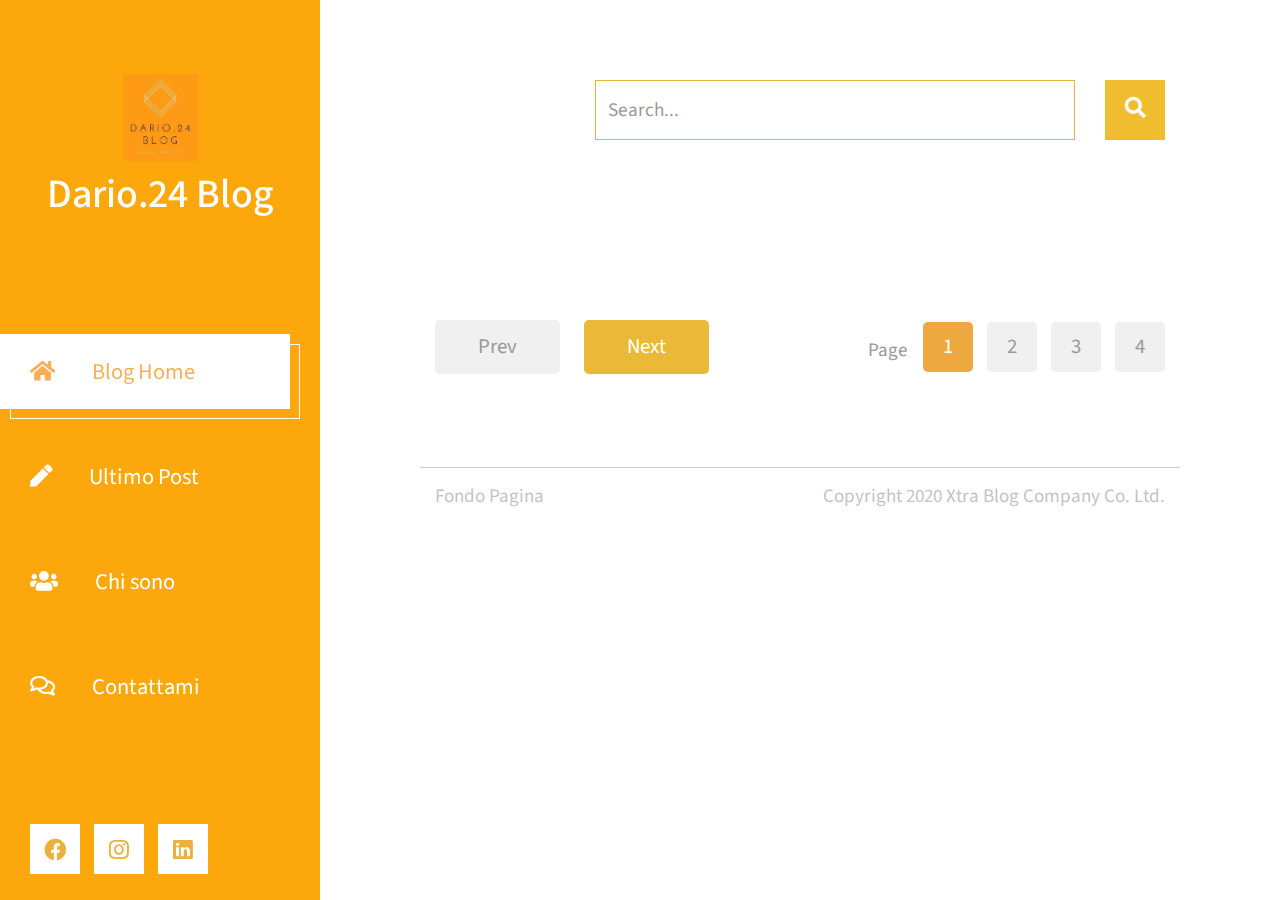
<file: indexEMPTY.html>
<!DOCTYPE html>
<html lang="en">
<head>
	<meta charset="UTF-8">
	<meta name="viewport" content="width=device-width, initial-scale=1.0">
	<title>Dario.24 Blog</title>
	<link rel="stylesheet" href="fontawesome/css/all.min.css"> <!-- https://fontawesome.com/ -->
	<link href="https://fonts.googleapis.com/css2?family=Source+Sans+Pro&display=swap" rel="stylesheet"> <!-- https://fonts.google.com/ -->
    <link href="css/bootstrap.min.css" rel="stylesheet">
    <link href="css/templatemo-xtra-blog.css" rel="stylesheet">
<!--
    
TemplateMo 553 Xtra Blog

https://templatemo.com/tm-553-xtra-blog

-->
</head>
<body>
	<header class="tm-header" id="tm-header">
        <div class="tm-header-wrapper">
            <button class="navbar-toggler" type="button" aria-label="Toggle navigation">
                <i class="fas fa-bars"></i>
            </button>
            <div class="tm-site-header">
                <div class="mb-3 mx-auto tm-site-logo"><img src="img/logodario24.jpg" alt="Image" class="img-fluid"></div>            
                <h1 class="text-center">Dario.24 Blog</h1>
            </div>
            <nav class="tm-nav" id="tm-nav">            
                <ul>
                    <li class="tm-nav-item active"><a href="indexEMPTY.html" class="tm-nav-link">
                        <i class="fas fa-home"></i>
                        Blog Home
                    </a></li>
                    <li class="tm-nav-item"><a href="postEmpty.html" class="tm-nav-link">
                        <i class="fas fa-pen"></i>
                        Ultimo Post
                    </a></li>
                    <li class="tm-nav-item"><a href="about.html" class="tm-nav-link">
                        <i class="fas fa-users"></i>
                        Chi sono
                    </a></li>
                    <li class="tm-nav-item"><a href="contact.html" class="tm-nav-link">
                        <i class="far fa-comments"></i>
                        Contattami
                    </a></li>
                </ul>
            </nav>
            <div class="tm-mb-65">
                <a rel="nofollow" href="https://www.facebook.com/dario.delconte.7" class="tm-social-link">
                    <i class="fab fa-facebook tm-social-icon"></i>
                </a>
                <a href="https://www.instagram.com/dario.24/?hl=it" class="tm-social-link">
                    <i class="fab fa-instagram tm-social-icon"></i>
                </a>
                <a href="https://www.linkedin.com/in/dario-del-conte-2b059b1b3/?originalSubdomain=it" class="tm-social-link">
                    <i class="fab fa-linkedin tm-social-icon"></i>
                </a>
            </div>
            <p class="tm-mb-80 pr-5 text-white">
                Sito in fase di sviluppo con Bootstrap,html,JavaScript e css.
                Se desideri averne uno tutto tuo contattami pure.
            </p>
        </div>
    </header>
    <div class="container-fluid">
        <main class="tm-main">
            <!-- Search form -->
            <div class="row tm-row">
                <div class="col-12">
                    <form method="GET" class="form-inline tm-mb-80 tm-search-form">                
                        <input class="form-control tm-search-input" name="query" type="text" placeholder="Search..." aria-label="Search">
                        <button class="tm-search-button" type="submit">
                            <i class="fas fa-search tm-search-icon" aria-hidden="true"></i>
                        </button>                                
                    </form>
                </div>                
            </div>            
            <div class="row tm-row">
                


            <!-- Iserire qui artiroli -->     


            </div>
            <div class="row tm-row tm-mt-100 tm-mb-75">
                <div class="tm-prev-next-wrapper">
                    <a href="#" class="mb-2 tm-btn tm-btn-primary tm-prev-next disabled tm-mr-20">Prev</a>
                    <a href="#" class="mb-2 tm-btn tm-btn-primary tm-prev-next">Next</a>
                </div>
                <div class="tm-paging-wrapper">
                    <span class="d-inline-block mr-3">Page</span>
                    <nav class="tm-paging-nav d-inline-block">
                        <ul>
                            <li class="tm-paging-item active">
                                <a href="#" class="mb-2 tm-btn tm-paging-link">1</a>
                            </li>
                            <li class="tm-paging-item">
                                <a href="#" class="mb-2 tm-btn tm-paging-link">2</a>
                            </li>
                            <li class="tm-paging-item">
                                <a href="#" class="mb-2 tm-btn tm-paging-link">3</a>
                            </li>
                            <li class="tm-paging-item">
                                <a href="#" class="mb-2 tm-btn tm-paging-link">4</a>
                            </li>
                        </ul>
                    </nav>
                </div>                
            </div>            
            <footer class="row tm-row">
                <hr class="col-12">
                <div class="col-md-6 col-12 tm-color-gray">
                    Fondo Pagina
                </div>
                <div class="col-md-6 col-12 tm-color-gray tm-copyright">
                    Copyright 2020 Xtra Blog Company Co. Ltd.
                </div>
            </footer>
        </main>
    </div>
    <script src="js/jquery.min.js"></script>
    <script src="js/templatemo-script.js"></script>
</body>
</html>
</file>
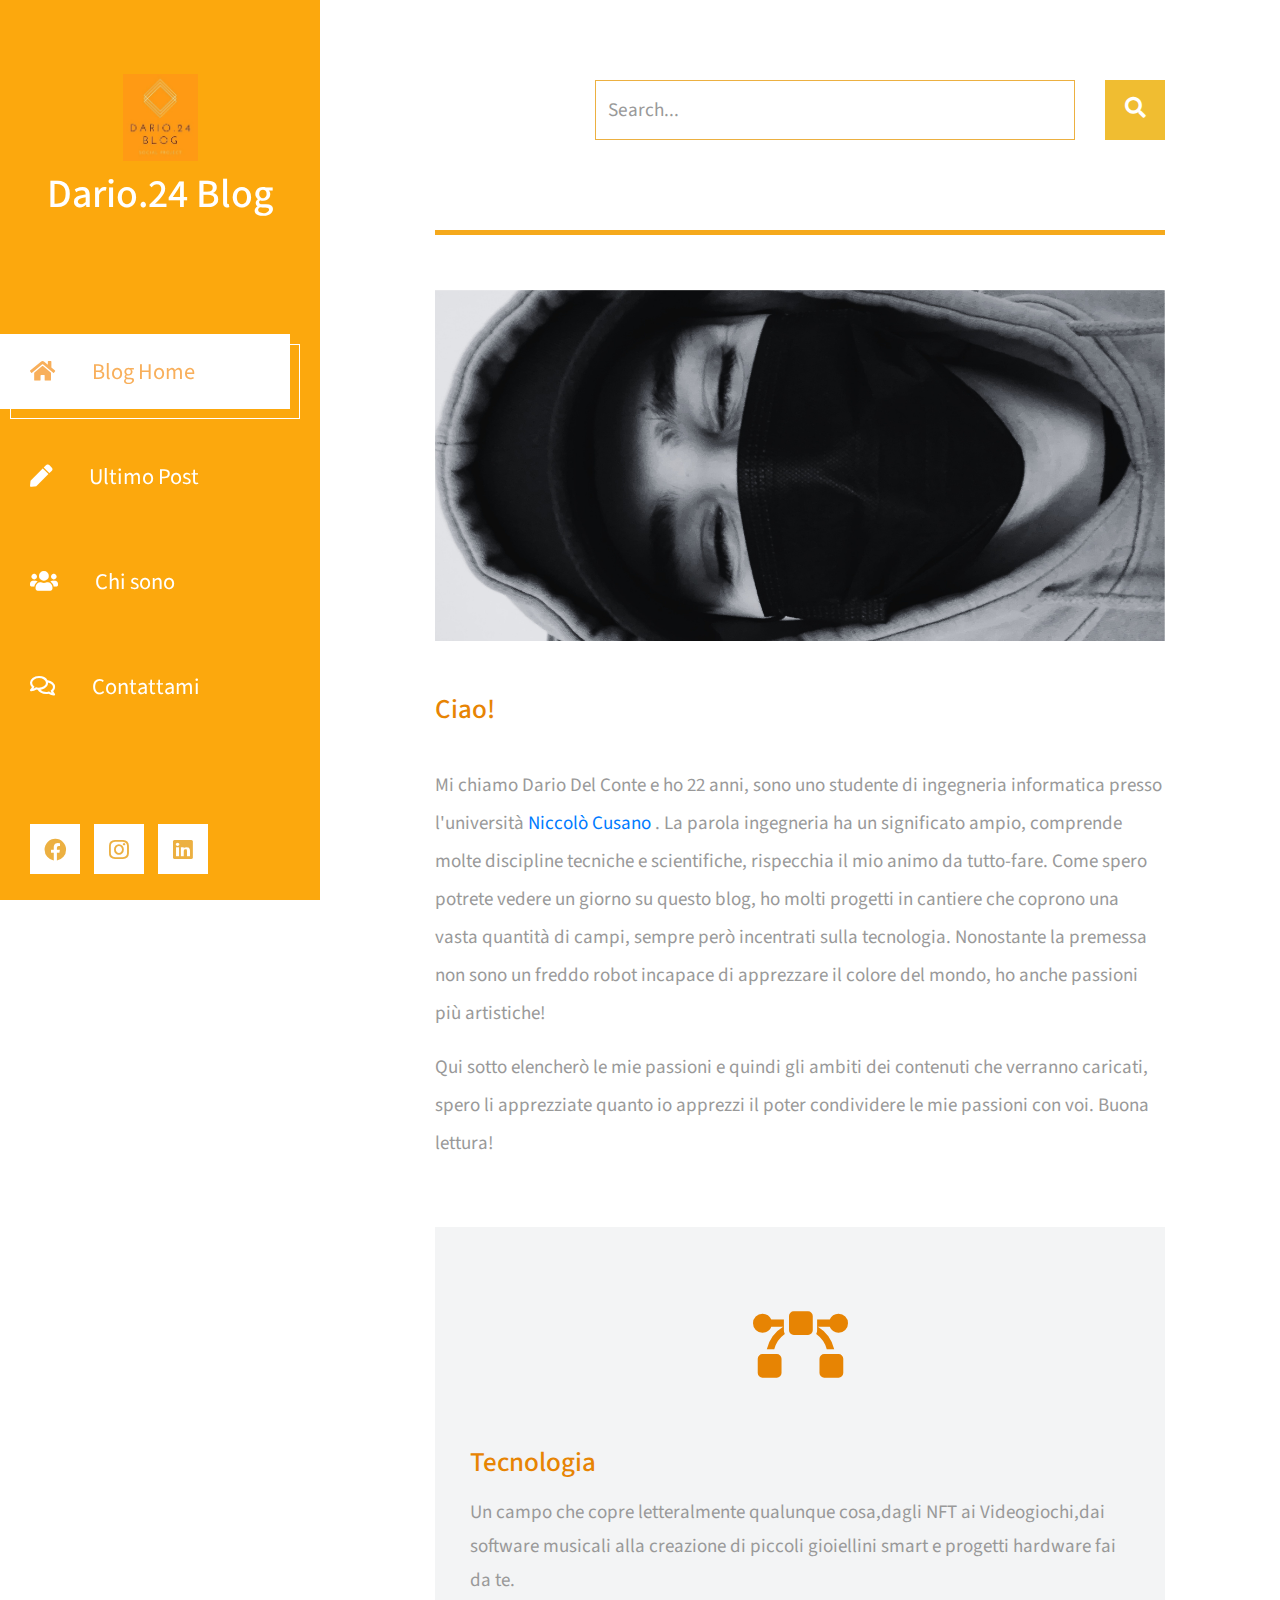
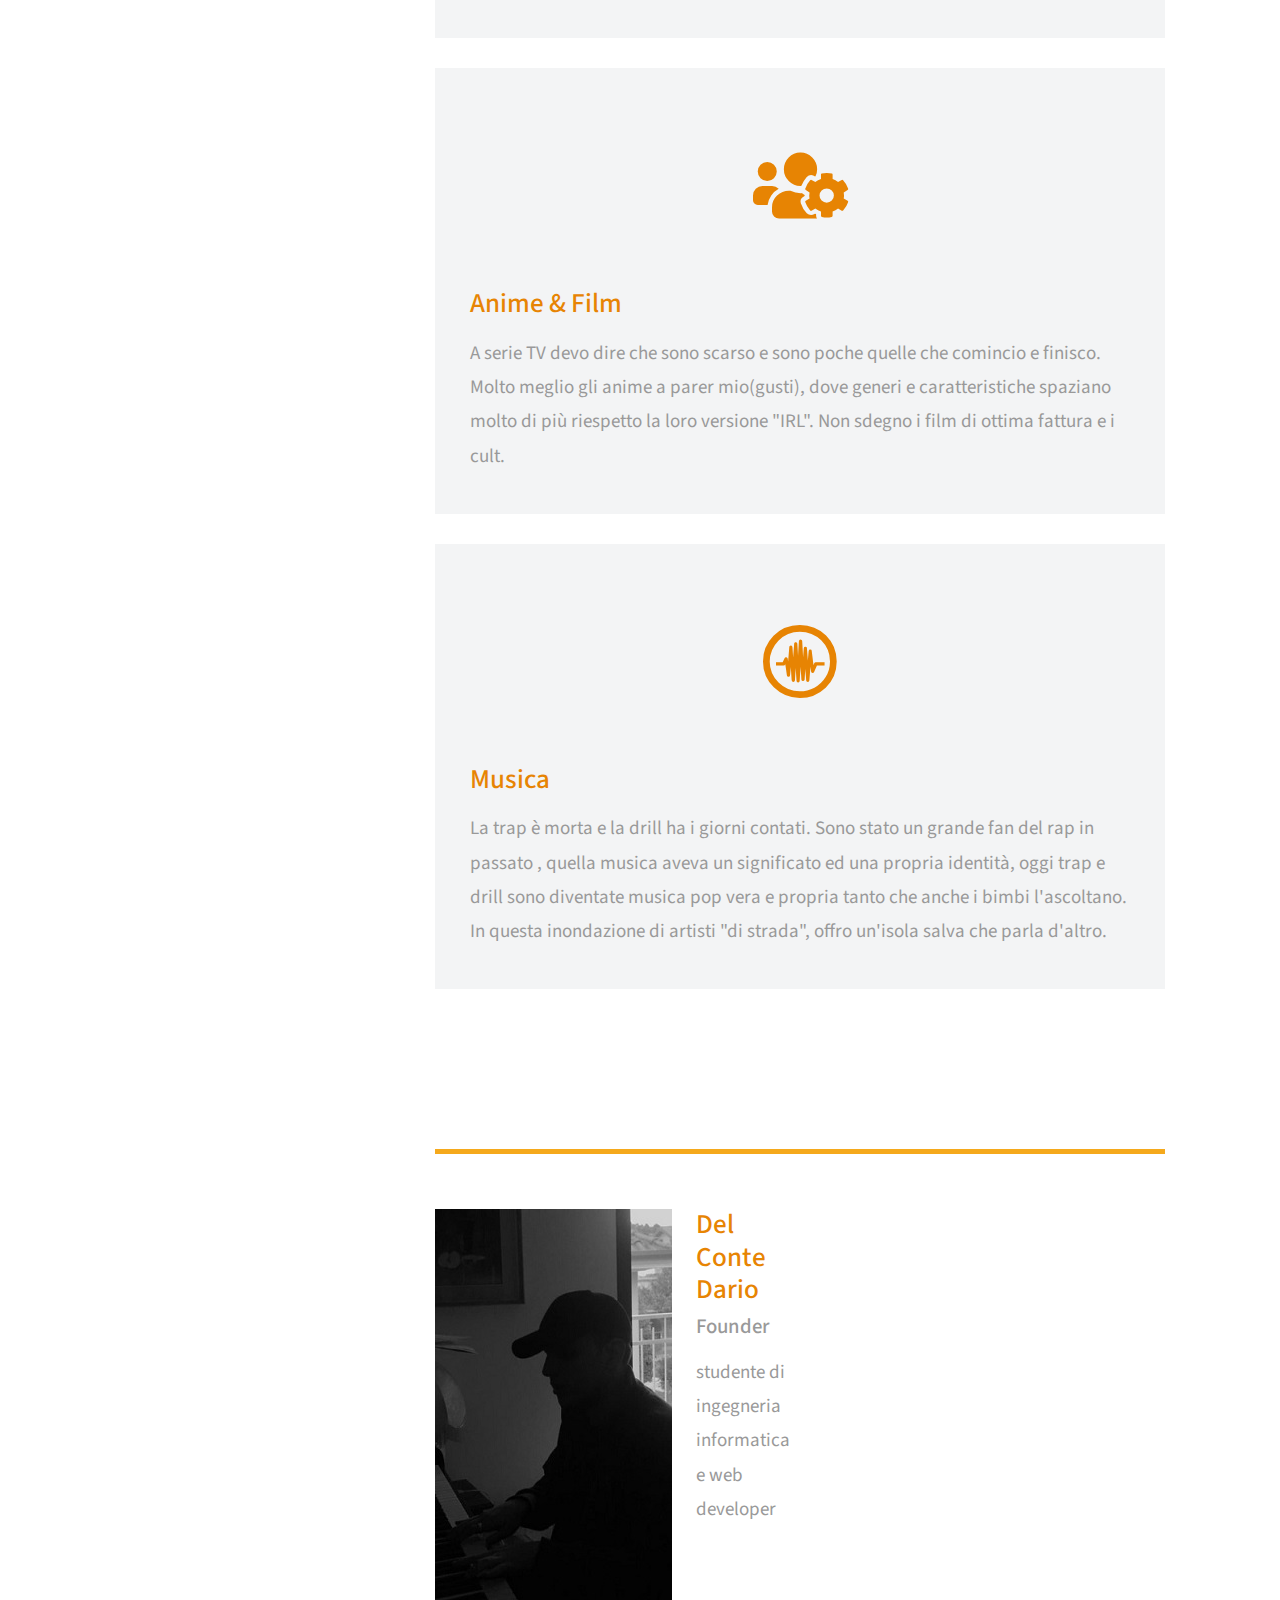
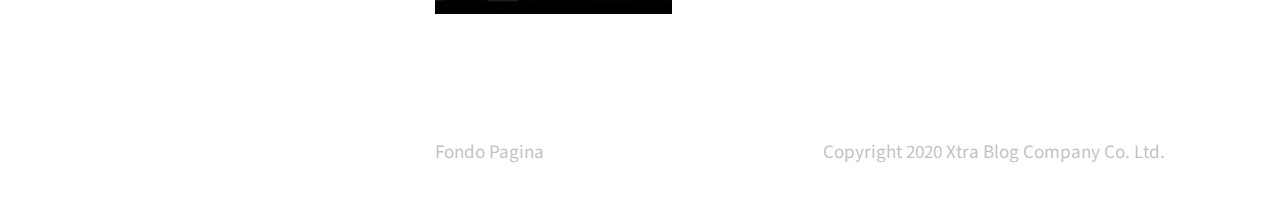
<file: dario24blog/about.html>
<!DOCTYPE html>
<html lang="en">
<head>
	<meta charset="UTF-8">
	<meta name="viewport" content="width=device-width, initial-scale=1.0">
	<title>Dario.24 Blog</title>
	<link rel="stylesheet" href="fontawesome/css/all.min.css"> <!-- https://fontawesome.com/ -->
	<link href="https://fonts.googleapis.com/css2?family=Source+Sans+Pro&display=swap" rel="stylesheet"> <!-- https://fonts.google.com/ -->
    <link href="css/bootstrap.min.css" rel="stylesheet">
    <link href="css/templatemo-xtra-blog.css" rel="stylesheet">
<!--
    
TemplateMo 553 Xtra Blog

https://templatemo.com/tm-553-xtra-blog

-->
</head>
<body>
	<header class="tm-header" id="tm-header">
        <div class="tm-header-wrapper">
            <button class="navbar-toggler" type="button" aria-label="Toggle navigation">
                <i class="fas fa-bars"></i>
            </button>
            <div class="tm-site-header">
                <div class="mb-3 mx-auto tm-site-logo"><img src="img/logodario24.jpg" alt="Image" class="img-fluid"></div>            
                <h1 class="text-center">Dario.24 Blog</h1>
            </div>
            <nav class="tm-nav" id="tm-nav">            
                <ul>
                    <li class="tm-nav-item active"><a href="indexEMPTY.html" class="tm-nav-link">
                        <i class="fas fa-home"></i>
                        Blog Home
                    </a></li>
                    <li class="tm-nav-item"><a href="postEmpty.html" class="tm-nav-link">
                        <i class="fas fa-pen"></i>
                        Ultimo Post
                    </a></li>
                    <li class="tm-nav-item"><a href="about.html" class="tm-nav-link">
                        <i class="fas fa-users"></i>
                        Chi sono
                    </a></li>
                    <li class="tm-nav-item"><a href="contact.html" class="tm-nav-link">
                        <i class="far fa-comments"></i>
                        Contattami
                    </a></li>
                </ul>
            </nav>
            <div class="tm-mb-65">
                <a rel="nofollow" href="https://www.facebook.com/dario.delconte.7" class="tm-social-link">
                    <i class="fab fa-facebook tm-social-icon"></i>
                </a>
                <a href="https://www.instagram.com/dario.24/?hl=it" class="tm-social-link">
                    <i class="fab fa-instagram tm-social-icon"></i>
                </a>
                <a href="https://www.linkedin.com/in/dario-del-conte-2b059b1b3/?originalSubdomain=it" class="tm-social-link">
                    <i class="fab fa-linkedin tm-social-icon"></i>
                </a>
            </div>
            <p class="tm-mb-80 pr-5 text-white">
                Sito in fase di sviluppo con Bootstrap 4.5.2,html,JavaScript e css.
                Se desideri averne uno tutto tuo contattami pure.
            </p>
        </div>
    </header>
    <div class="container-fluid">
        <main class="tm-main">
            <!-- Search form -->
            <div class="row tm-row">
                <div class="col-12">
                    <form method="GET" class="form-inline tm-mb-80 tm-search-form">                
                        <input class="form-control tm-search-input" name="query" type="text" placeholder="Search..." aria-label="Search">
                        <button class="tm-search-button" type="submit">
                            <i class="fas fa-search tm-search-icon" aria-hidden="true"></i>
                        </button>                                
                    </form>
                </div>                
            </div>            
            <div class="row tm-row tm-mb-45">
                <div class="col-12">
                    <hr class="tm-hr-primary tm-mb-55">
                    <img src="img/about-01.png" alt="Image" class="img-fluid">
                </div>
            </div>
            <div class="row tm-row tm-mb-40">
                <div class="col-12">                    
                    <div class="mb-4">
                        <h2 class="pt-2 tm-mb-40 tm-color-primary tm-post-title">Ciao!</h2>
                        <p>
                            Mi chiamo Dario Del Conte e ho 22 anni, sono uno studente di ingegneria informatica presso l'università 
                                <a rel="nofollow" href="https://www.unicusano.it" target="_blank">Niccolò Cusano</a> 
                                . La parola ingegneria ha un significato ampio, comprende molte discipline tecniche e scientifiche,
                                rispecchia il mio animo da tutto-fare. Come spero potrete vedere un giorno su questo blog, ho molti 
                                progetti in cantiere che coprono una vasta quantità di campi, sempre però incentrati sulla tecnologia.
                                Nonostante la premessa non sono un freddo robot incapace di apprezzare il colore del mondo, ho anche passioni
                                più artistiche!                                
                        </p>
                        <p>
                            Qui sotto elencherò le mie passioni e quindi gli ambiti dei contenuti che verranno caricati, spero li apprezziate 
                            quanto io apprezzi il poter condividere le mie passioni con voi.

                            Buona lettura!

                        </p>                            
                    </div>                    
                </div>
            </div>
            <div class="row tm-row tm-mb-120">
                <div class="col-lg-4 tm-about-col">
                    <div class="tm-bg-gray tm-about-pad">
                        <div class="text-center tm-mt-40 tm-mb-60">
                            <i class="fas fa-bezier-curve fa-4x tm-color-primary"></i>                            
                        </div>                        
                        <h2 class="mb-3 tm-color-primary tm-post-title">Tecnologia</h2>
                        <p class="mb-0 tm-line-height-short">
                            Un campo che copre letteralmente qualunque cosa,dagli NFT ai Videogiochi,dai software musicali alla creazione di 
                            piccoli gioiellini smart e progetti hardware fai da te.
                        </p>
                    </div>
                </div>
                <div class="col-lg-4 tm-about-col">
                    <div class="tm-bg-gray tm-about-pad">
                        <div class="text-center tm-mt-40 tm-mb-60">
                            <i class="fas fa-users-cog fa-4x tm-color-primary"></i>                            
                        </div>                        
                        <h2 class="mb-3 tm-color-primary tm-post-title">Anime & Film</h2>
                        <p class="mb-0 tm-line-height-short">
                            A serie TV devo dire che sono scarso e sono poche quelle che comincio e finisco. Molto meglio gli anime a parer mio(gusti), 
                            dove generi e caratteristiche spaziano molto di più riespetto la loro versione "IRL". Non sdegno i film di ottima fattura
                            e i cult.
                        </p>
                    </div>
                </div>
                <div class="col-lg-4 tm-about-col">
                    <div class="tm-bg-gray tm-about-pad">
                        <div class="text-center tm-mt-40 tm-mb-60">
                            <i class="fab fa-creative-commons-sampling fa-4x tm-color-primary"></i>                            
                        </div>                        
                        <h2 class="mb-3 tm-color-primary tm-post-title">Musica</h2>
                        <p class="mb-0 tm-line-height-short">
                            La trap è morta e la drill ha i giorni contati. Sono stato un grande fan del rap in passato
                            , quella musica aveva un significato ed una propria identità,
                            oggi trap e drill sono diventate musica pop vera e propria tanto che anche i bimbi l'ascoltano.
                            In questa inondazione di artisti "di strada", offro un'isola salva che parla d'altro.
                        </p>
                    </div>
                </div>
            </div>            
            <div class="row tm-row tm-mb-60">
                <div class="col-12">
                    <hr class="tm-hr-primary  tm-mb-55">
                </div>                
                <div class="col-lg-6 tm-mb-60 tm-person-col">
                    <div class="media tm-person">
                        <img src="img/about-02.jpg" alt="Image" class="img-fluid mr-4">
                        <div class="media-body">
                            <h2 class="tm-color-primary tm-post-title mb-2">Del Conte Dario</h2>
                            <h3 class="tm-h3 mb-3">Founder</h3>
                            <p class="mb-0 tm-line-height-short">
                                studente di ingegneria informatica e web developer
                            </p>
                        </div>
                    </div>
                </div>
            </div>        
            <footer class="row tm-row">
                <div class="col-md-6 col-12 tm-color-gray">
                    Fondo Pagina
                </div>
                <div class="col-md-6 col-12 tm-color-gray tm-copyright">
                    Copyright 2020 Xtra Blog Company Co. Ltd.
                </div>
            </footer>
        </main>
    </div>
    <script src="js/jquery.min.js"></script>
    <script src="js/templatemo-script.js"></script>
</body>
</html>
</file>
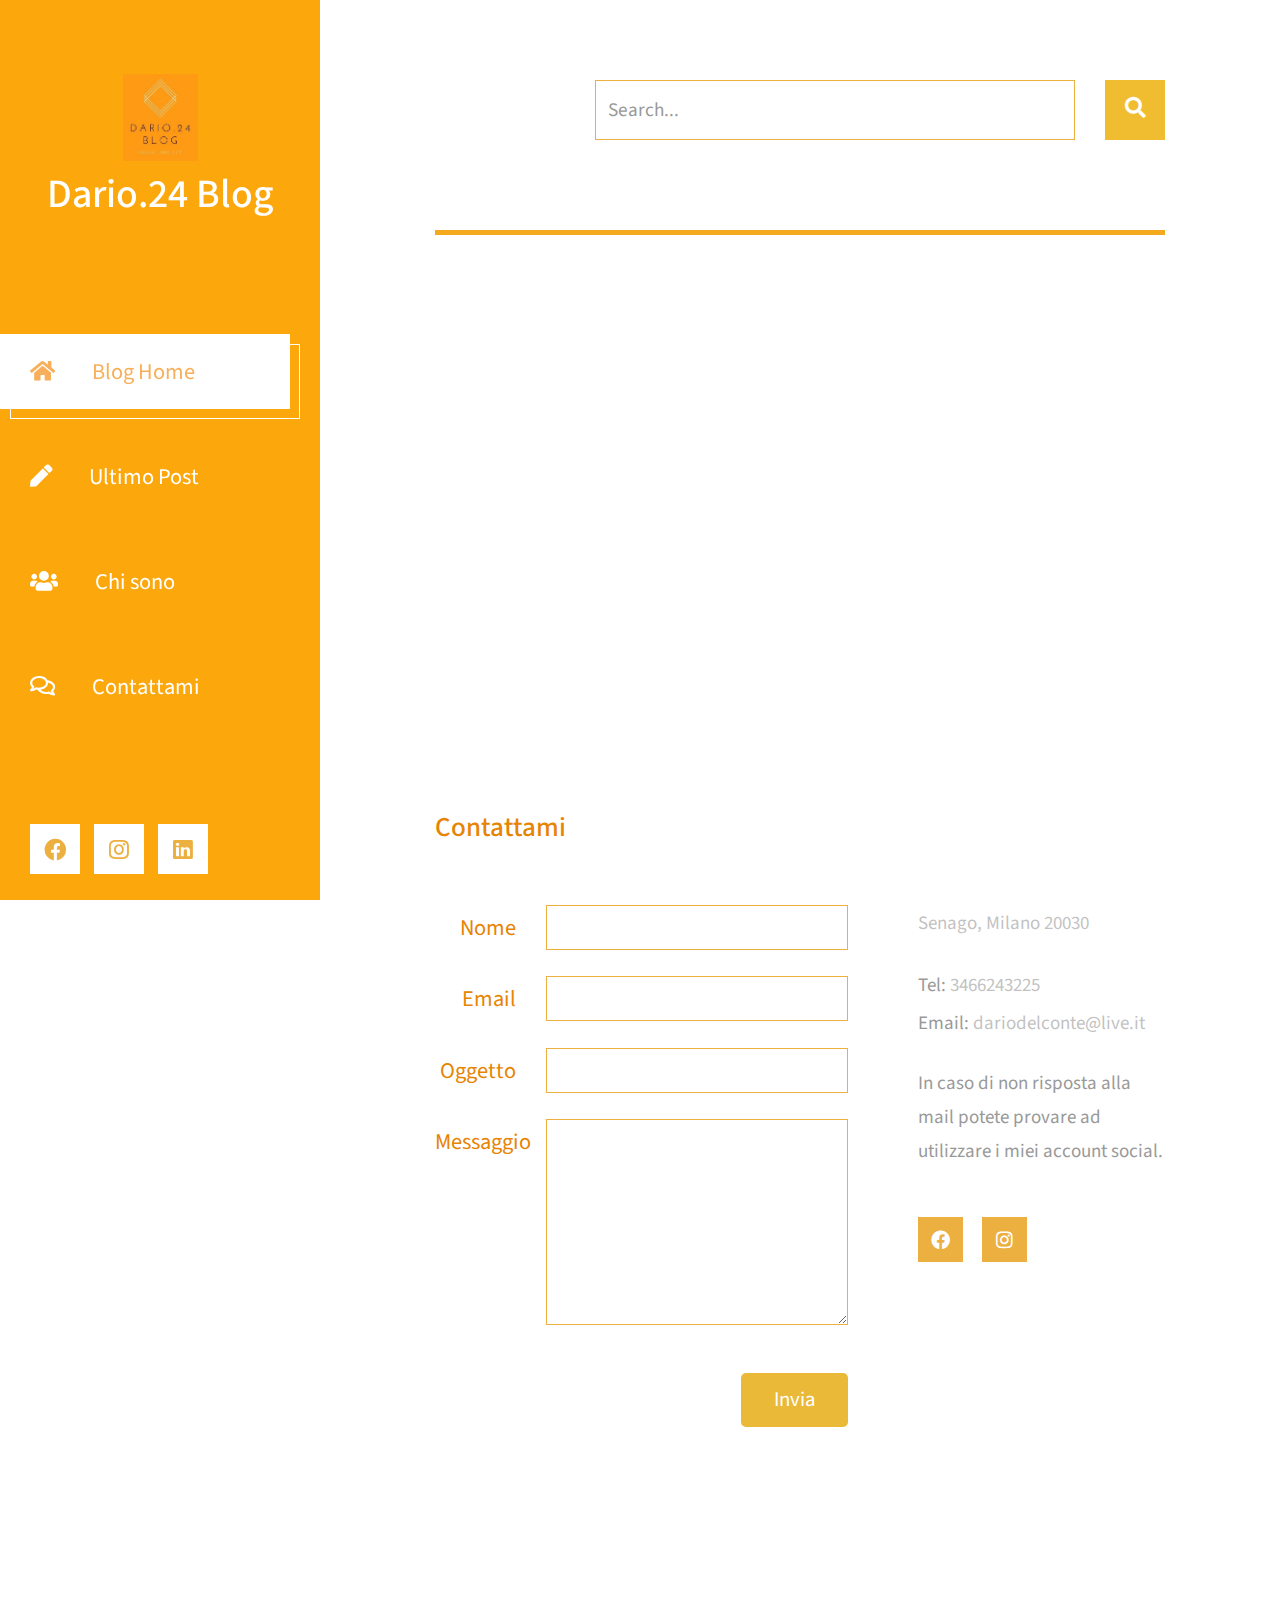
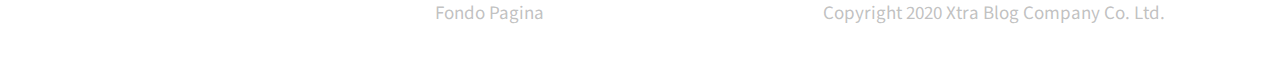
<file: dario24blog/contact.html>
<!DOCTYPE html>
<html lang="en">
<head>
	<meta charset="UTF-8">
	<meta name="viewport" content="width=device-width, initial-scale=1.0">
	<title>Xtra Blog</title>
	<link rel="stylesheet" href="fontawesome/css/all.min.css"> <!-- https://fontawesome.com/ -->
	<link href="https://fonts.googleapis.com/css2?family=Source+Sans+Pro&display=swap" rel="stylesheet"> <!-- https://fonts.google.com/ -->
    <link href="css/bootstrap.min.css" rel="stylesheet">
    <link href="css/templatemo-xtra-blog.css" rel="stylesheet">
<!--
    
TemplateMo 553 Xtra Blog

https://templatemo.com/tm-553-xtra-blog

-->
</head>
<body>
	<header class="tm-header" id="tm-header">
        <div class="tm-header-wrapper">
            <button class="navbar-toggler" type="button" aria-label="Toggle navigation">
                <i class="fas fa-bars"></i>
            </button>
            <div class="tm-site-header">
                <div class="mb-3 mx-auto tm-site-logo"><img src="img/logodario24.jpg" alt="Image" class="img-fluid"></div>            
                <h1 class="text-center">Dario.24 Blog</h1>
            </div>
            <nav class="tm-nav" id="tm-nav">            
                <ul>
                    <li class="tm-nav-item active"><a href="indexEMPTY.html" class="tm-nav-link">
                        <i class="fas fa-home"></i>
                        Blog Home
                    </a></li>
                    <li class="tm-nav-item"><a href="postEmpty.html" class="tm-nav-link">
                        <i class="fas fa-pen"></i>
                        Ultimo Post
                    </a></li>
                    <li class="tm-nav-item"><a href="about.html" class="tm-nav-link">
                        <i class="fas fa-users"></i>
                        Chi sono
                    </a></li>
                    <li class="tm-nav-item"><a href="contact.html" class="tm-nav-link">
                        <i class="far fa-comments"></i>
                        Contattami
                    </a></li>
                </ul>
            </nav>
            <div class="tm-mb-65">
                <a rel="nofollow" href="https://www.facebook.com/dario.delconte.7" class="tm-social-link">
                    <i class="fab fa-facebook tm-social-icon"></i>
                </a>
                <a href="https://www.instagram.com/dario.24/?hl=it" class="tm-social-link">
                    <i class="fab fa-instagram tm-social-icon"></i>
                </a>
                <a href="https://www.linkedin.com/in/dario-del-conte-2b059b1b3/?originalSubdomain=it" class="tm-social-link">
                    <i class="fab fa-linkedin tm-social-icon"></i>
                </a>
            </div>
            <p class="tm-mb-80 pr-5 text-white">
                Sito in fase di sviluppo con Bootstrap,html,JavaScript e css.
                Se desideri averne uno tutto tuo contattami pure.
            </p>
        </div>
    </header>
    <div class="container-fluid">
        <main class="tm-main">
            <!-- Search form -->
            <div class="row tm-row">
                <div class="col-12">
                    <form method="GET" class="form-inline tm-mb-80 tm-search-form">                
                        <input class="form-control tm-search-input" name="query" type="text" placeholder="Search..." aria-label="Search">
                        <button class="tm-search-button" type="submit">
                            <i class="fas fa-search tm-search-icon" aria-hidden="true"></i>
                        </button>                                
                    </form>
                </div>                
            </div>            
            <div class="row tm-row tm-mb-45">
                <div class="col-12">
                    <hr class="tm-hr-primary tm-mb-55">
                    <div class="gmap_canvas"> <!-- Google Map -->
                        <iframe width="100%" height="477" id="gmap_canvas"
                            src="https://www.google.com/maps/embed?pb=!1m18!1m12!1m3!1d2792.7098565434526!2d9.122355315561242!3d45.57627297910246!2m3!1f0!2f0!3f0!3m2!1i1024!2i768!4f13.1!3m3!1m2!1s0x0%3A0x0!2zNDXCsDM0JzM0LjYiTiA5wrAwNycyOC40IkU!5e0!3m2!1sit!2sit!4v1629206708682!5m2!1sit!2sit"
                            frameborder="0" scrolling="no" marginheight="0" marginwidth="0"></iframe>
                    </div>
                </div>                
            </div>
            <div class="row tm-row tm-mb-120">
                <div class="col-12">
                    <h2 class="tm-color-primary tm-post-title tm-mb-60">Contattami</h2>
                </div>
                <div class="col-lg-7 tm-contact-left">
                    <form method="POST" action="" class="mb-5 ml-auto mr-0 tm-contact-form">                        
                        <div class="form-group row mb-4">
                            <label for="name" class="col-sm-3 col-form-label text-right tm-color-primary">Nome</label>
                            <div class="col-sm-9">
                                <input class="form-control mr-0 ml-auto" name="name" id="name" type="text" required>                            
                            </div>
                        </div>
                        <div class="form-group row mb-4">
                            <label for="email" class="col-sm-3 col-form-label text-right tm-color-primary">Email</label>
                            <div class="col-sm-9">
                                <input class="form-control mr-0 ml-auto" name="email" id="email" type="email" required>
                            </div>
                        </div>
                        <div class="form-group row mb-4">
                            <label for="subject" class="col-sm-3 col-form-label text-right tm-color-primary">Oggetto</label>
                            <div class="col-sm-9">
                                <input class="form-control mr-0 ml-auto" name="subject" id="subject" type="text" required>
                            </div>
                        </div>
                        <div class="form-group row mb-5">
                            <label for="message" class="col-sm-3 col-form-label text-right tm-color-primary">Messaggio</label>
                            <div class="col-sm-9">
                                <textarea class="form-control mr-0 ml-auto" name="message" id="message" rows="8" required></textarea>                                
                            </div>
                        </div>
                        <div class="form-group row text-right">
                            <div class="col-12">
                                <button class="tm-btn tm-btn-primary tm-btn-small">Invia</button>                        
                            </div>                            
                        </div>                                
                    </form>
                </div>
                <div class="col-lg-5 tm-contact-right">
                    <address class="mb-4 tm-color-gray">
                        Senago,
                        Milano 20030
                    </address>
                    <span class="d-block">
                        Tel:
                        <a href="tel:3466243225" class="tm-color-gray">3466243225</a>
                    </span>
                    <span class="mb-4 d-block">
                        Email:
                        <a href="" class="tm-color-gray">dariodelconte@live.it</a>
                    </span>
                    <p class="mb-5 tm-line-height-short">
                        In caso di non risposta alla mail potete provare ad utilizzare i miei account social.
                    </p>
                    <ul class="tm-social-links">
                        <li class="mb-2">
                            <a href="https://www.facebook.com/dario.delconte.7" class="d-flex align-items-center justify-content-center">
                                <i class="fab fa-facebook"></i>
                            </a>
                        </li>
                        
                        <li class="mb-2">
                            <a href="https://www.instagram.com/dario.24/?hl=it" class="d-flex align-items-center justify-content-center mr-0">
                                <i class="fab fa-instagram"></i>
                            </a>
                        </li>
                    </ul>
                </div>
            </div>      
            <footer class="row tm-row">
                <div class="col-md-6 col-12 tm-color-gray">
                    Fondo Pagina
                </div>
                <div class="col-md-6 col-12 tm-color-gray tm-copyright">
                    Copyright 2020 Xtra Blog Company Co. Ltd.
                </div>
            </footer>
        </main>
    </div>
    <script src="js/jquery.min.js"></script>
    <script src="js/templatemo-script.js"></script>
</body>
</html>
</file>
<file: css/templatemo-xtra-blog.css>
/*

TemplateMo 553 Xtra Blog

https://templatemo.com/tm-553-xtra-blog

*/

html { overflow-x: hidden; }

body {
    margin: 0;
    padding: 0;
    font-family: 'Source Sans Pro', sans-serif;
    font-size: 19px;
    line-height: 2em;
    overflow-x: hidden;
}

p, span { color: #999; }
hr { 
    border-top-color: #CCC; 
    margin-top: 10px;
    margin-bottom: 10px;
}
.form-control::-webkit-input-placeholder { color: #999; }  
.form-control:-ms-input-placeholder { color: #999; }  
.form-control::placeholder { color: #999; }

.tm-header {
    background-color: rgb(252, 168, 13);
    color: white;
    
    position: fixed;
    top: 0;
    left: 0;
    bottom: 0;
    z-index: 100;
    width: 400px;
    overflow-y: visible;     
}

.tm-header-wrapper {
    overflow-y: scroll;
    scrollbar-width: none;
    -ms-overflow-style: none;
    padding: 30px;
    width: 100%;
    height: 100%; 
}

.tm-header-wrapper::-webkit-scrollbar {
    width: 0;
    height: 0;
}

.tm-site-header {
    margin-top: 50px;
    margin-bottom: 115px;
}

.tm-site-logo {
    width: 75px;
    height: 75px;
    border-radius: 50%;
    background-color: rgb(255, 255, 255);    
    display: flex;
    align-items: center;
    justify-content: center;
}

.tm-site-logo i { color: rgb(235, 156, 52); }

.tm-main {
    margin-left: 400px;
    padding: 80px 100px 25px;
}

.tm-post { max-width: 470px; }

.tm-row {
    max-width: 980px;
    justify-content: space-between;
}

.tm-nav { margin-bottom: 100px; }

.tm-nav-item {
    list-style: none;
    margin-bottom: 30px;
}

.tm-nav-link {
    color: white;
    background-color: transparent;
    height: 75px;
    width: 100%;
    max-width: 300px;    
    display: flex;
    align-items: center;
    font-size: 1.4rem;
    padding: 30px;
}

.tm-nav-item:hover .tm-nav-link,
.tm-nav-item.active .tm-nav-link
 {
    color: rgb(248, 175, 91);
    background-color: white;
    text-decoration: none;
}

.tm-nav ul { position: relative; }

.tm-nav-item:hover:after,
.tm-nav-item.active:after {
    content: '';
    width: 100%;
    max-width: 300px;    
    height: 75px;
    display: block;
    border: 1px solid white;
    margin-left: 10px;
    margin-top: -65px;
    position: absolute;
    z-index: -1000;
}

.tm-nav-link i { margin-right: 37px; }

ul { 
    margin: 0; 
    padding: 0;
}

.tm-nav { margin-left: -30px; }

.tm-social-link {
    display: inline-block;
    background-color: white;    
    font-size: 1.4rem;
    width: 50px;
    height: 50px;
    text-align: center;
    padding-top: 8px; 
    margin-right: 15px;   
    margin-bottom: 15px;
}

.tm-social-icon { 
    color: rgb(236, 176, 65);    
    transition: all 0.3s ease;
}

.tm-social-link:hover .tm-social-icon.fa-facebook { color: #c78710c4; }
.tm-social-link:hover .tm-social-icon.fa-twitter { color: #c78710c4; }
.tm-social-link:hover .tm-social-icon.fa-instagram { color: #c78710c4; }
.tm-social-link:hover .tm-social-icon.fa-linkedin { color: #c78710c4; }
.navbar-toggler { display: none; }

.tm-search-form {
    display: flex;
    align-items: center;
    justify-content: flex-end;
}

.form-inline .form-control.tm-search-input {
    display: block;
    height: 60px;
    width: 480px;
    margin-right: 30px;
    border-radius: 0;
    border-color: rgb(236, 176, 65);
    font-size: 1.2rem;
}

.tm-search-button {
    width: 60px;
    height: 60px;
    border: none;
    background-color: rgb(240, 189, 49);
    transition: all 0.3s ease;
}

.tm-search-button:hover { background-color: #b68809de; }

.tm-search-icon {
    color: white;
    font-size: 1.3rem;
}

.tm-post-link {
    display: block;
    position: relative;
	cursor: pointer;
}

.tm-post-link-inner {
    overflow: hidden;
    background: #f1c227;
}

.tm-post-link img {
    position: relative;
	display: block;
	min-height: 100%;
	max-width: 100%;
	opacity: 0.8;
}

.effect-lily img {
	max-width: none;
	width: -webkit-calc(100% + 50px);
	width: calc(100% + 50px);
	opacity: 0.7;
	-webkit-transition: opacity 0.35s, -webkit-transform 0.35s;
	transition: opacity 0.35s, transform 0.35s;
	-webkit-transform: translate3d(-40px,0, 0);
	transform: translate3d(-40px,0,0);
}

.effect-lily:hover img { opacity: 1; }

.effect-lily:hover img {
    -webkit-transform: translate3d(0,0,0);
	transform: translate3d(0,0,0);
}

.tm-post { margin-bottom: 75px; }

.tm-new-badge {
    top: 25px;
    right: -10px;
    background-color: rgb(240, 183, 62);
    color: white;
    padding: 5px 20px;
}

.tm-post-title {
    font-size: 1.7rem;
    transition: all 0.3s ease;
}

.tm-h3 {
    font-size: 1.3rem;
    color: #999;
}

.tm-post-link:hover .tm-post-title { color: rgb(236, 176, 65); }

.tm-btn {
    display: inline-block;
    border-radius: 5px;
    font-size: 1.3rem;
    transition: all 0.3s ease;
}

.tm-btn-primary {    
    background-color: rgb(233, 185, 55);
    color: white;  
    padding: 8px 43px;
    border: none;
}

.tm-btn-small { padding: 8px 33px; }

.tm-btn-primary:hover {
    background-color: #b66b09;
    color: white;
}

.tm-paging-nav ul li {
    list-style: none;
    display: inline-block;
    margin-right: 10px;
}

.tm-paging-nav ul li:last-child { margin-right: 0; }

.tm-paging-link {
    background-color: #F0F0F0;
    color: #999;
    width: 50px;
    height: 50px;
    display: flex;
    align-items: center;
    justify-content: center;    
}

.tm-paging-item .tm-paging-link:hover,
.tm-paging-item.active .tm-paging-link {
    background-color: rgb(238, 168, 64);
    color: white;
}

.tm-btn.disabled {
    background-color: #F0F0F0;
    color: #999;
    cursor: not-allowed;
}

.tm-external-link { color: rgb(236, 176, 65); }
.tm-external-link:hover { color: rgba(236, 176, 65, 0.829); }

.tm-paging-wrapper {
    display: flex;
    justify-content: flex-end;
    align-items: center;
}

.tm-prev-next-wrapper,
.tm-paging-wrapper {
    flex: 0 0 50%;
    max-width: 50%;
    padding-left: 15px;
    padding-right: 15px;
}

.tm-copyright { text-align: right; }

/* Single Post page */
hr.tm-hr-primary { border-top: 5px solid rgb(245, 169, 28); }

video {
    width: 100%;
    height: auto;
}

.tm-comment {
    display: flex;
    align-items: flex-start;
}

.tm-comment-figure {
    margin-top: 10px;
    margin-right: 30px;
}

.tm-comment-reply { padding-left: 37px; }

.form-control {
    height: 45px;
    border-color: rgb(236, 176, 65);
    border-radius: 0;
}

.tm-comment-form { max-width: 360px; }
.tm-category-list { list-style-type: none; }
figure { margin: 0; }
figcaption { line-height: 1.4; }

.tm-post-full { max-width: 600px; }

.tm-post-sidebar {
    max-width: 280px;
    margin-left: auto;
    margin-right: 0;
}

.tm-pt-20 { padding-top: 20px; }
.tm-pt-30 { padding-top: 30px; }
.tm-pt-45 { padding-top: 45px; }
.tm-pt-60 { padding-top: 60px; }
.tm-mb-40 { margin-bottom: 40px; }
.tm-mb-45 { margin-bottom: 45px; }
.tm-mb-55 { margin-bottom: 55px; }
.tm-mb-60 { margin-bottom: 60px; }
.tm-mb-65 { margin-bottom: 65px; }
.tm-mb-75 { margin-bottom: 75px; }
.tm-mb-80 { margin-bottom: 80px; }
.tm-mb-120 { margin-bottom: 120px; }
.tm-mt-40 { margin-top: 40px; }
.tm-mt-100 { margin-top: 100px; }
.tm-mr-20 { margin-right: 20px; }
.tm-color-primary, span.tm-color-primary { color: rgb(231, 132, 3); }
a.tm-color-gray, .tm-color-gray { color: rgba(153, 153, 153, 0.616); }
a.tm-color-gray:hover { color: rgb(236, 176, 65); }
.tm-bg-gray { background-color: #F3F4F5; }
button:focus { outline: none; }
a:hover { 
    text-decoration: none; 
    color: #df9b08;
}

a:hover figcaption { color: rgb(236, 176, 65); }
.img-thumbnail { max-width: none; }
.tm-about-pad { padding: 40px 35px; }
.tm-person { max-width: 430px; }
.tm-line-height-short { line-height: 1.8; }

.gmap_canvas {
    overflow:hidden;
    background:none!important;
    height:477px;
    width:100%;
}

.tm-social-links li { 
    list-style: none; 
    display: inline-block;
}

.tm-social-links li a {
    display: block;
    color: white;
    background-color: rgb(236, 176, 65);
    width: 45px;
    height: 45px;    
    margin-right: 15px;    
}



.tm-social-links li a i { transition: all 0.3s ease; }
.tm-social-links li a:hover i.fa-facebook { color: #3b5998; }
.tm-social-links li a:hover i.fa-twitter { color: #00acee; }
.tm-social-links li a:hover i.fa-youtube { color: #c4302b; }
.tm-social-links li a:hover i.fa-instagram { color: #3f729b; }

.tm-contact-right { padding-left: 55px; }
.tm-contact-form { max-width: 488px; }

.tm-contact-form input,
.tm-contact-form textarea {
    max-width: 360px;
}

.tm-contact-form label { font-size: 1.4rem; }
.tm-contact-form .form-group { display: flex; }



@media (max-width: 1540px) {
    .tm-header { width: 320px; }

    .tm-main {
        margin-left: 320px;
        width: calc(100% - 320px);
    }
}

@media (max-width: 1300px) {
    .tm-about-col {
        flex: 0 0 100%;
        max-width: 100%;
        margin-bottom: 30px;
    }
}

@media (max-width: 1288px) {
    .tm-social-link { margin-right: 10px; }
}

@media (max-width: 1199px) {
    .tm-post-sidebar { max-width: 440px; }
    .form-inline .form-control.tm-search-input { width: 420px; }
}

@media (max-width: 1086px) {
    .form-inline .form-control.tm-search-input {
        width: 80%;
        margin-right: 15px;
    }
}

/* Hide sidebar */
@media (max-width: 991px) {
    .tm-header {
        width: 320px;
        left: -320px;        
        transition: all 0.3s ease;
    }

    .tm-header.show { left: 0; }
    .tm-header-wrapper { padding: 15px; }

    .navbar-toggler {
        display: block;
        position: fixed;
        left: 0;
        top: 0;
        background-color: rgba(245, 154, 35, 0.75);
        color: white;
        padding: 10px 15px;
        transition: all 0.3s ease;
        border-radius: 0;
        top: 5px;
    }

    .tm-header.show .navbar-toggler { left: 320px; }

    .tm-main {
        margin-left: 0;
        padding: 50px 40px;
        width: 100%;
    }

    .tm-post-sidebar {
        margin-left: 0;
        margin-right: auto;
    }

    .tm-person-col { width: 50%; }
    .tm-person { flex-direction: row; }

    .tm-contact-left {
        flex: 0 0 58.333333%;
        max-width: 58.333333%;
    }

    .tm-contact-right {
        flex: 0 0 41.666667%;
        max-width: 41.666667%;
    }

    .tm-post-full { max-width: none; }
}

@media (max-width: 767px) {
    .form-inline .form-control.tm-search-input {
        width: 70%;
        max-width: 375px;
        margin-right: 15px;
    }

    .tm-search-form { justify-content: flex-start; }
    .tm-main { padding: 60px 10px; }

    .tm-prev-next-wrapper,
    .tm-paging-wrapper {
        flex: 0 0 100%;
        max-width: 100%;
    }

    .tm-paging-wrapper { 
        margin-top: 50px; 
        justify-content: flex-start;
    }

    .tm-copyright { text-align: left; }
}

@media (max-width: 1199px) and (min-width: 992px) {
    .tm-person-col,
    .tm-contact-left,
    .tm-contact-right {
        flex: 0 0 100%;
        max-width: 100%;
    }

    .tm-contact-right { padding-left: 15px; }

    .tm-post-col,
    .tm-aside-col {
        flex: 0 0 100%;
        max-width: 100%;
    }

    .tm-post-sidebar {
        margin-left: 0;
        margin-right: auto;
    }
}

@media (max-width: 709px) {
    .tm-person-col { width: 100%; }
}

@media (max-width: 991px) and (min-width: 826px) {
    .tm-about-col {
        flex: 0 0 33.3333%;
        max-width: 33.3333%;
    }

    .tm-person { flex-direction: row; }
}

@media (max-width: 630px) {
    .tm-contact-left,
    .tm-contact-right {
        flex: 0 0 100%;
        max-width: 100%;
    }

    .tm-contact-right { padding-left: 15px; }
}

@media (max-width: 575px) {
    .tm-contact-form input, 
    .tm-contact-form textarea {
        max-width: 100%;
    }
}

@media (max-width: 480px) {
    .tm-person-col { width: 100%; }
    .tm-person { flex-direction: row; }
}

@media (max-width: 380px) {
    .tm-person img { max-width: 120px; }
}
</file>
<file: dario24blog/css/templatemo-xtra-blog.css>
/*

TemplateMo 553 Xtra Blog

https://templatemo.com/tm-553-xtra-blog

*/

html { overflow-x: hidden; }

body {
    margin: 0;
    padding: 0;
    font-family: 'Source Sans Pro', sans-serif;
    font-size: 19px;
    line-height: 2em;
    overflow-x: hidden;
}

p, span { color: #999; }
hr { 
    border-top-color: #CCC; 
    margin-top: 10px;
    margin-bottom: 10px;
}
.form-control::-webkit-input-placeholder { color: #999; }  
.form-control:-ms-input-placeholder { color: #999; }  
.form-control::placeholder { color: #999; }

.tm-header {
    background-color: rgb(252, 168, 13);
    color: white;
    
    position: fixed;
    top: 0;
    left: 0;
    bottom: 0;
    z-index: 100;
    width: 400px;
    overflow-y: visible;     
}

.tm-header-wrapper {
    overflow-y: scroll;
    scrollbar-width: none;
    -ms-overflow-style: none;
    padding: 30px;
    width: 100%;
    height: 100%; 
}

.tm-header-wrapper::-webkit-scrollbar {
    width: 0;
    height: 0;
}

.tm-site-header {
    margin-top: 50px;
    margin-bottom: 115px;
}

.tm-site-logo {
    width: 75px;
    height: 75px;
    border-radius: 50%;
    background-color: rgb(255, 255, 255);    
    display: flex;
    align-items: center;
    justify-content: center;
}

.tm-site-logo i { color: rgb(235, 156, 52); }

.tm-main {
    margin-left: 400px;
    padding: 80px 100px 25px;
}

.tm-post { max-width: 470px; }

.tm-row {
    max-width: 980px;
    justify-content: space-between;
}

.tm-nav { margin-bottom: 100px; }

.tm-nav-item {
    list-style: none;
    margin-bottom: 30px;
}

.tm-nav-link {
    color: white;
    background-color: transparent;
    height: 75px;
    width: 100%;
    max-width: 300px;    
    display: flex;
    align-items: center;
    font-size: 1.4rem;
    padding: 30px;
}

.tm-nav-item:hover .tm-nav-link,
.tm-nav-item.active .tm-nav-link
 {
    color: rgb(248, 175, 91);
    background-color: white;
    text-decoration: none;
}

.tm-nav ul { position: relative; }

.tm-nav-item:hover:after,
.tm-nav-item.active:after {
    content: '';
    width: 100%;
    max-width: 300px;    
    height: 75px;
    display: block;
    border: 1px solid white;
    margin-left: 10px;
    margin-top: -65px;
    position: absolute;
    z-index: -1000;
}

.tm-nav-link i { margin-right: 37px; }

ul { 
    margin: 0; 
    padding: 0;
}

.tm-nav { margin-left: -30px; }

.tm-social-link {
    display: inline-block;
    background-color: white;    
    font-size: 1.4rem;
    width: 50px;
    height: 50px;
    text-align: center;
    padding-top: 8px; 
    margin-right: 15px;   
    margin-bottom: 15px;
}

.tm-social-icon { 
    color: rgb(236, 176, 65);    
    transition: all 0.3s ease;
}

.tm-social-link:hover .tm-social-icon.fa-facebook { color: #c78710c4; }
.tm-social-link:hover .tm-social-icon.fa-twitter { color: #c78710c4; }
.tm-social-link:hover .tm-social-icon.fa-instagram { color: #c78710c4; }
.tm-social-link:hover .tm-social-icon.fa-linkedin { color: #c78710c4; }
.navbar-toggler { display: none; }

.tm-search-form {
    display: flex;
    align-items: center;
    justify-content: flex-end;
}

.form-inline .form-control.tm-search-input {
    display: block;
    height: 60px;
    width: 480px;
    margin-right: 30px;
    border-radius: 0;
    border-color: rgb(236, 176, 65);
    font-size: 1.2rem;
}

.tm-search-button {
    width: 60px;
    height: 60px;
    border: none;
    background-color: rgb(240, 189, 49);
    transition: all 0.3s ease;
}

.tm-search-button:hover { background-color: #b68809de; }

.tm-search-icon {
    color: white;
    font-size: 1.3rem;
}

.tm-post-link {
    display: block;
    position: relative;
	cursor: pointer;
}

.tm-post-link-inner {
    overflow: hidden;
    background: #f1c227;
}

.tm-post-link img {
    position: relative;
	display: block;
	min-height: 100%;
	max-width: 100%;
	opacity: 0.8;
}

.effect-lily img {
	max-width: none;
	width: -webkit-calc(100% + 50px);
	width: calc(100% + 50px);
	opacity: 0.7;
	-webkit-transition: opacity 0.35s, -webkit-transform 0.35s;
	transition: opacity 0.35s, transform 0.35s;
	-webkit-transform: translate3d(-40px,0, 0);
	transform: translate3d(-40px,0,0);
}

.effect-lily:hover img { opacity: 1; }

.effect-lily:hover img {
    -webkit-transform: translate3d(0,0,0);
	transform: translate3d(0,0,0);
}

.tm-post { margin-bottom: 75px; }

.tm-new-badge {
    top: 25px;
    right: -10px;
    background-color: rgb(240, 183, 62);
    color: white;
    padding: 5px 20px;
}

.tm-post-title {
    font-size: 1.7rem;
    transition: all 0.3s ease;
}

.tm-h3 {
    font-size: 1.3rem;
    color: #999;
}

.tm-post-link:hover .tm-post-title { color: rgb(236, 176, 65); }

.tm-btn {
    display: inline-block;
    border-radius: 5px;
    font-size: 1.3rem;
    transition: all 0.3s ease;
}

.tm-btn-primary {    
    background-color: rgb(233, 185, 55);
    color: white;  
    padding: 8px 43px;
    border: none;
}

.tm-btn-small { padding: 8px 33px; }

.tm-btn-primary:hover {
    background-color: #b66b09;
    color: white;
}

.tm-paging-nav ul li {
    list-style: none;
    display: inline-block;
    margin-right: 10px;
}

.tm-paging-nav ul li:last-child { margin-right: 0; }

.tm-paging-link {
    background-color: #F0F0F0;
    color: #999;
    width: 50px;
    height: 50px;
    display: flex;
    align-items: center;
    justify-content: center;    
}

.tm-paging-item .tm-paging-link:hover,
.tm-paging-item.active .tm-paging-link {
    background-color: rgb(238, 168, 64);
    color: white;
}

.tm-btn.disabled {
    background-color: #F0F0F0;
    color: #999;
    cursor: not-allowed;
}

.tm-external-link { color: rgb(236, 176, 65); }
.tm-external-link:hover { color: rgba(236, 176, 65, 0.829); }

.tm-paging-wrapper {
    display: flex;
    justify-content: flex-end;
    align-items: center;
}

.tm-prev-next-wrapper,
.tm-paging-wrapper {
    flex: 0 0 50%;
    max-width: 50%;
    padding-left: 15px;
    padding-right: 15px;
}

.tm-copyright { text-align: right; }

/* Single Post page */
hr.tm-hr-primary { border-top: 5px solid rgb(245, 169, 28); }

video {
    width: 100%;
    height: auto;
}

.tm-comment {
    display: flex;
    align-items: flex-start;
}

.tm-comment-figure {
    margin-top: 10px;
    margin-right: 30px;
}

.tm-comment-reply { padding-left: 37px; }

.form-control {
    height: 45px;
    border-color: rgb(236, 176, 65);
    border-radius: 0;
}

.tm-comment-form { max-width: 360px; }
.tm-category-list { list-style-type: none; }
figure { margin: 0; }
figcaption { line-height: 1.4; }

.tm-post-full { max-width: 600px; }

.tm-post-sidebar {
    max-width: 280px;
    margin-left: auto;
    margin-right: 0;
}

.tm-pt-20 { padding-top: 20px; }
.tm-pt-30 { padding-top: 30px; }
.tm-pt-45 { padding-top: 45px; }
.tm-pt-60 { padding-top: 60px; }
.tm-mb-40 { margin-bottom: 40px; }
.tm-mb-45 { margin-bottom: 45px; }
.tm-mb-55 { margin-bottom: 55px; }
.tm-mb-60 { margin-bottom: 60px; }
.tm-mb-65 { margin-bottom: 65px; }
.tm-mb-75 { margin-bottom: 75px; }
.tm-mb-80 { margin-bottom: 80px; }
.tm-mb-120 { margin-bottom: 120px; }
.tm-mt-40 { margin-top: 40px; }
.tm-mt-100 { margin-top: 100px; }
.tm-mr-20 { margin-right: 20px; }
.tm-color-primary, span.tm-color-primary { color: rgb(231, 132, 3); }
a.tm-color-gray, .tm-color-gray { color: rgba(153, 153, 153, 0.616); }
a.tm-color-gray:hover { color: rgb(236, 176, 65); }
.tm-bg-gray { background-color: #F3F4F5; }
button:focus { outline: none; }
a:hover { 
    text-decoration: none; 
    color: #df9b08;
}

a:hover figcaption { color: rgb(236, 176, 65); }
.img-thumbnail { max-width: none; }
.tm-about-pad { padding: 40px 35px; }
.tm-person { max-width: 430px; }
.tm-line-height-short { line-height: 1.8; }

.gmap_canvas {
    overflow:hidden;
    background:none!important;
    height:477px;
    width:100%;
}

.tm-social-links li { 
    list-style: none; 
    display: inline-block;
}

.tm-social-links li a {
    display: block;
    color: white;
    background-color: rgb(236, 176, 65);
    width: 45px;
    height: 45px;    
    margin-right: 15px;    
}



.tm-social-links li a i { transition: all 0.3s ease; }
.tm-social-links li a:hover i.fa-facebook { color: #3b5998; }
.tm-social-links li a:hover i.fa-twitter { color: #00acee; }
.tm-social-links li a:hover i.fa-youtube { color: #c4302b; }
.tm-social-links li a:hover i.fa-instagram { color: #3f729b; }

.tm-contact-right { padding-left: 55px; }
.tm-contact-form { max-width: 488px; }

.tm-contact-form input,
.tm-contact-form textarea {
    max-width: 360px;
}

.tm-contact-form label { font-size: 1.4rem; }
.tm-contact-form .form-group { display: flex; }



@media (max-width: 1540px) {
    .tm-header { width: 320px; }

    .tm-main {
        margin-left: 320px;
        width: calc(100% - 320px);
    }
}

@media (max-width: 1300px) {
    .tm-about-col {
        flex: 0 0 100%;
        max-width: 100%;
        margin-bottom: 30px;
    }
}

@media (max-width: 1288px) {
    .tm-social-link { margin-right: 10px; }
}

@media (max-width: 1199px) {
    .tm-post-sidebar { max-width: 440px; }
    .form-inline .form-control.tm-search-input { width: 420px; }
}

@media (max-width: 1086px) {
    .form-inline .form-control.tm-search-input {
        width: 80%;
        margin-right: 15px;
    }
}

/* Hide sidebar */
@media (max-width: 991px) {
    .tm-header {
        width: 320px;
        left: -320px;        
        transition: all 0.3s ease;
    }

    .tm-header.show { left: 0; }
    .tm-header-wrapper { padding: 15px; }

    .navbar-toggler {
        display: block;
        position: fixed;
        left: 0;
        top: 0;
        background-color: rgba(245, 154, 35, 0.75);
        color: white;
        padding: 10px 15px;
        transition: all 0.3s ease;
        border-radius: 0;
        top: 5px;
    }

    .tm-header.show .navbar-toggler { left: 320px; }

    .tm-main {
        margin-left: 0;
        padding: 50px 40px;
        width: 100%;
    }

    .tm-post-sidebar {
        margin-left: 0;
        margin-right: auto;
    }

    .tm-person-col { width: 50%; }
    .tm-person { flex-direction: row; }

    .tm-contact-left {
        flex: 0 0 58.333333%;
        max-width: 58.333333%;
    }

    .tm-contact-right {
        flex: 0 0 41.666667%;
        max-width: 41.666667%;
    }

    .tm-post-full { max-width: none; }
}

@media (max-width: 767px) {
    .form-inline .form-control.tm-search-input {
        width: 70%;
        max-width: 375px;
        margin-right: 15px;
    }

    .tm-search-form { justify-content: flex-start; }
    .tm-main { padding: 60px 10px; }

    .tm-prev-next-wrapper,
    .tm-paging-wrapper {
        flex: 0 0 100%;
        max-width: 100%;
    }

    .tm-paging-wrapper { 
        margin-top: 50px; 
        justify-content: flex-start;
    }

    .tm-copyright { text-align: left; }
}

@media (max-width: 1199px) and (min-width: 992px) {
    .tm-person-col,
    .tm-contact-left,
    .tm-contact-right {
        flex: 0 0 100%;
        max-width: 100%;
    }

    .tm-contact-right { padding-left: 15px; }

    .tm-post-col,
    .tm-aside-col {
        flex: 0 0 100%;
        max-width: 100%;
    }

    .tm-post-sidebar {
        margin-left: 0;
        margin-right: auto;
    }
}

@media (max-width: 709px) {
    .tm-person-col { width: 100%; }
}

@media (max-width: 991px) and (min-width: 826px) {
    .tm-about-col {
        flex: 0 0 33.3333%;
        max-width: 33.3333%;
    }

    .tm-person { flex-direction: row; }
}

@media (max-width: 630px) {
    .tm-contact-left,
    .tm-contact-right {
        flex: 0 0 100%;
        max-width: 100%;
    }

    .tm-contact-right { padding-left: 15px; }
}

@media (max-width: 575px) {
    .tm-contact-form input, 
    .tm-contact-form textarea {
        max-width: 100%;
    }
}

@media (max-width: 480px) {
    .tm-person-col { width: 100%; }
    .tm-person { flex-direction: row; }
}

@media (max-width: 380px) {
    .tm-person img { max-width: 120px; }
}
</file>
